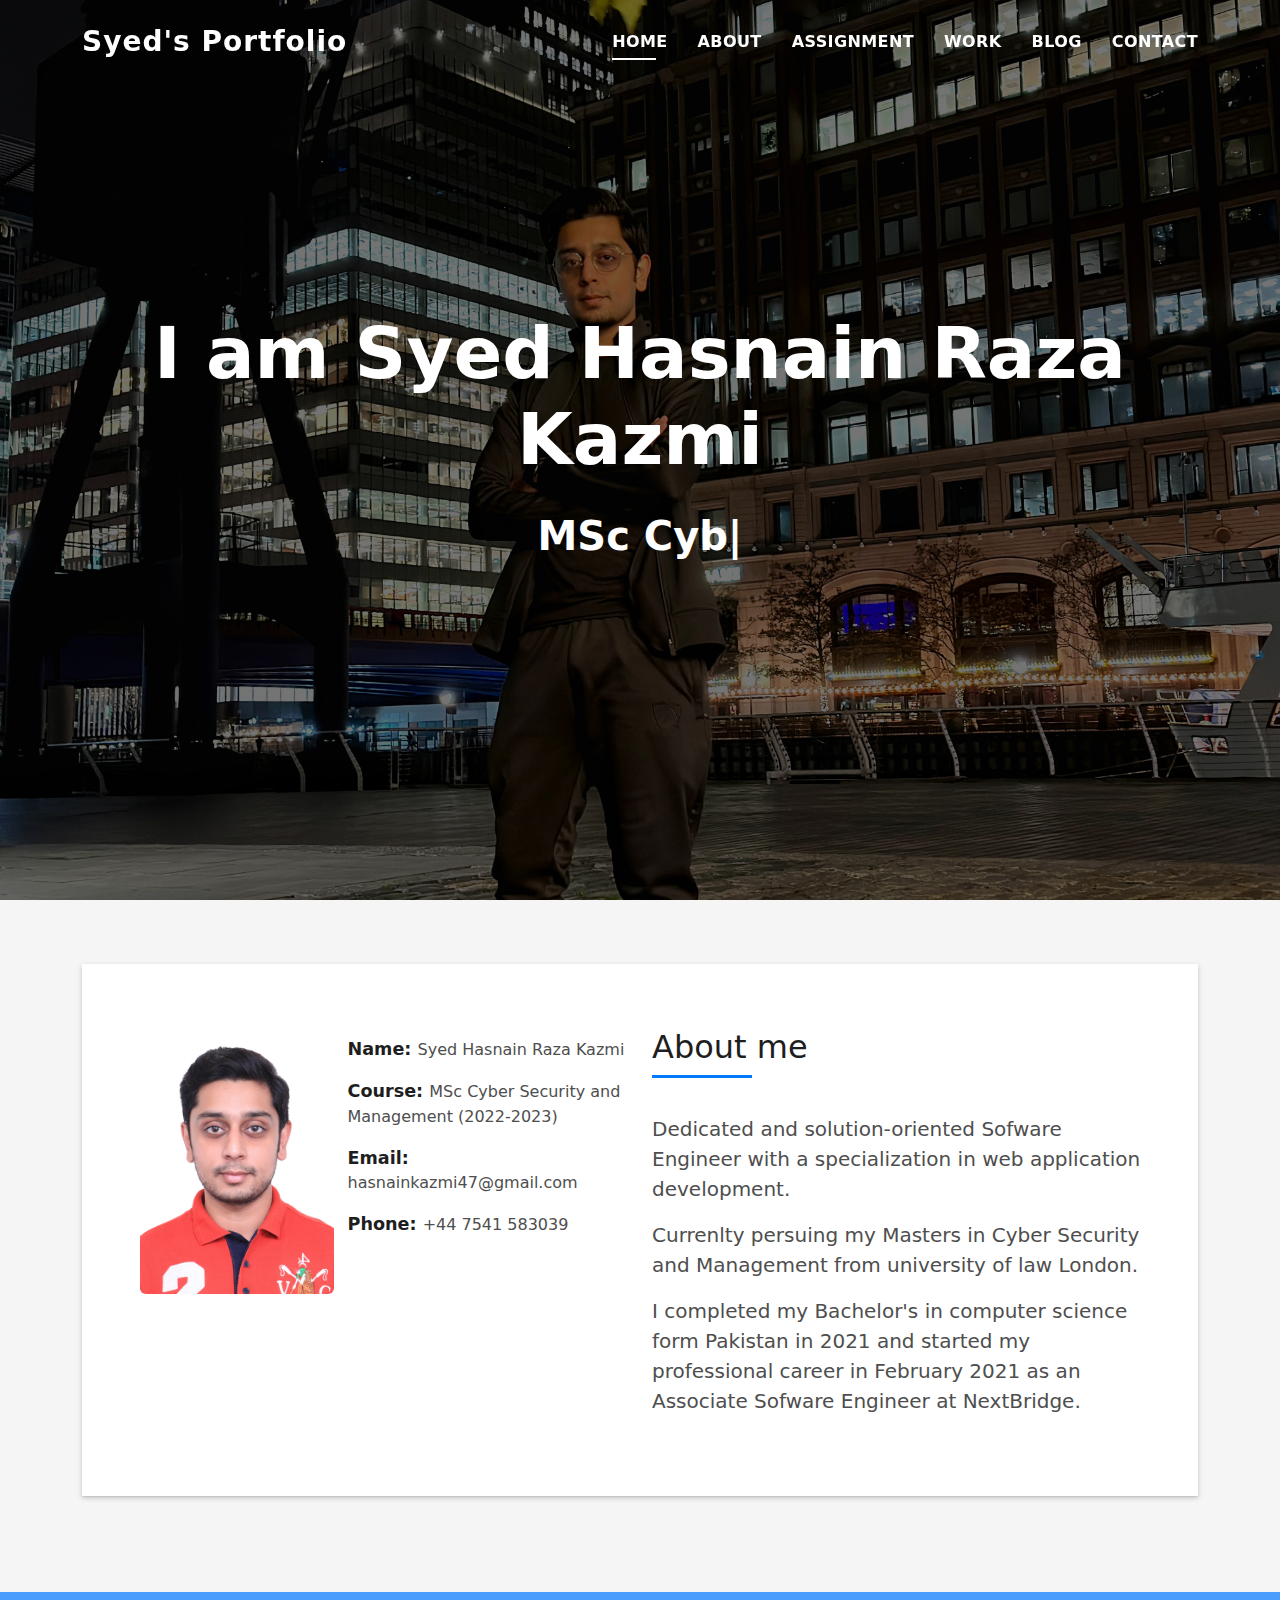
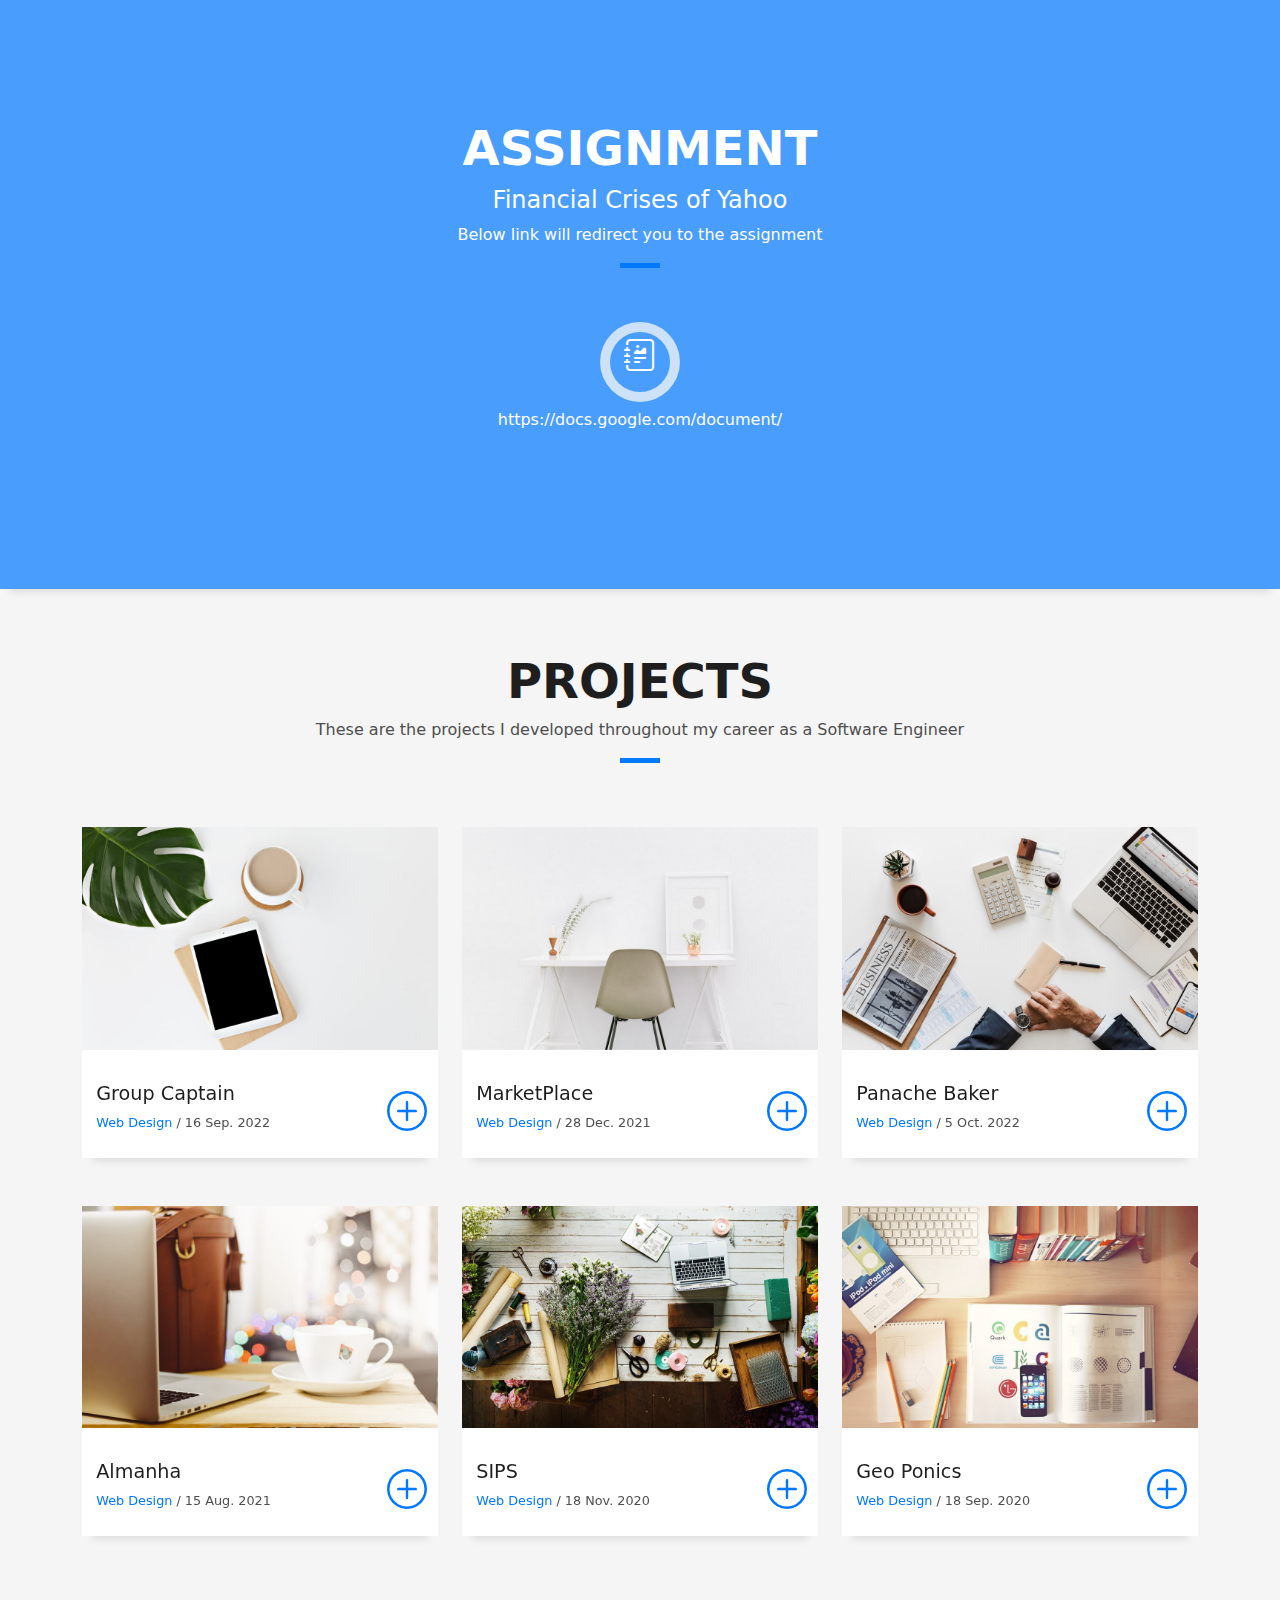
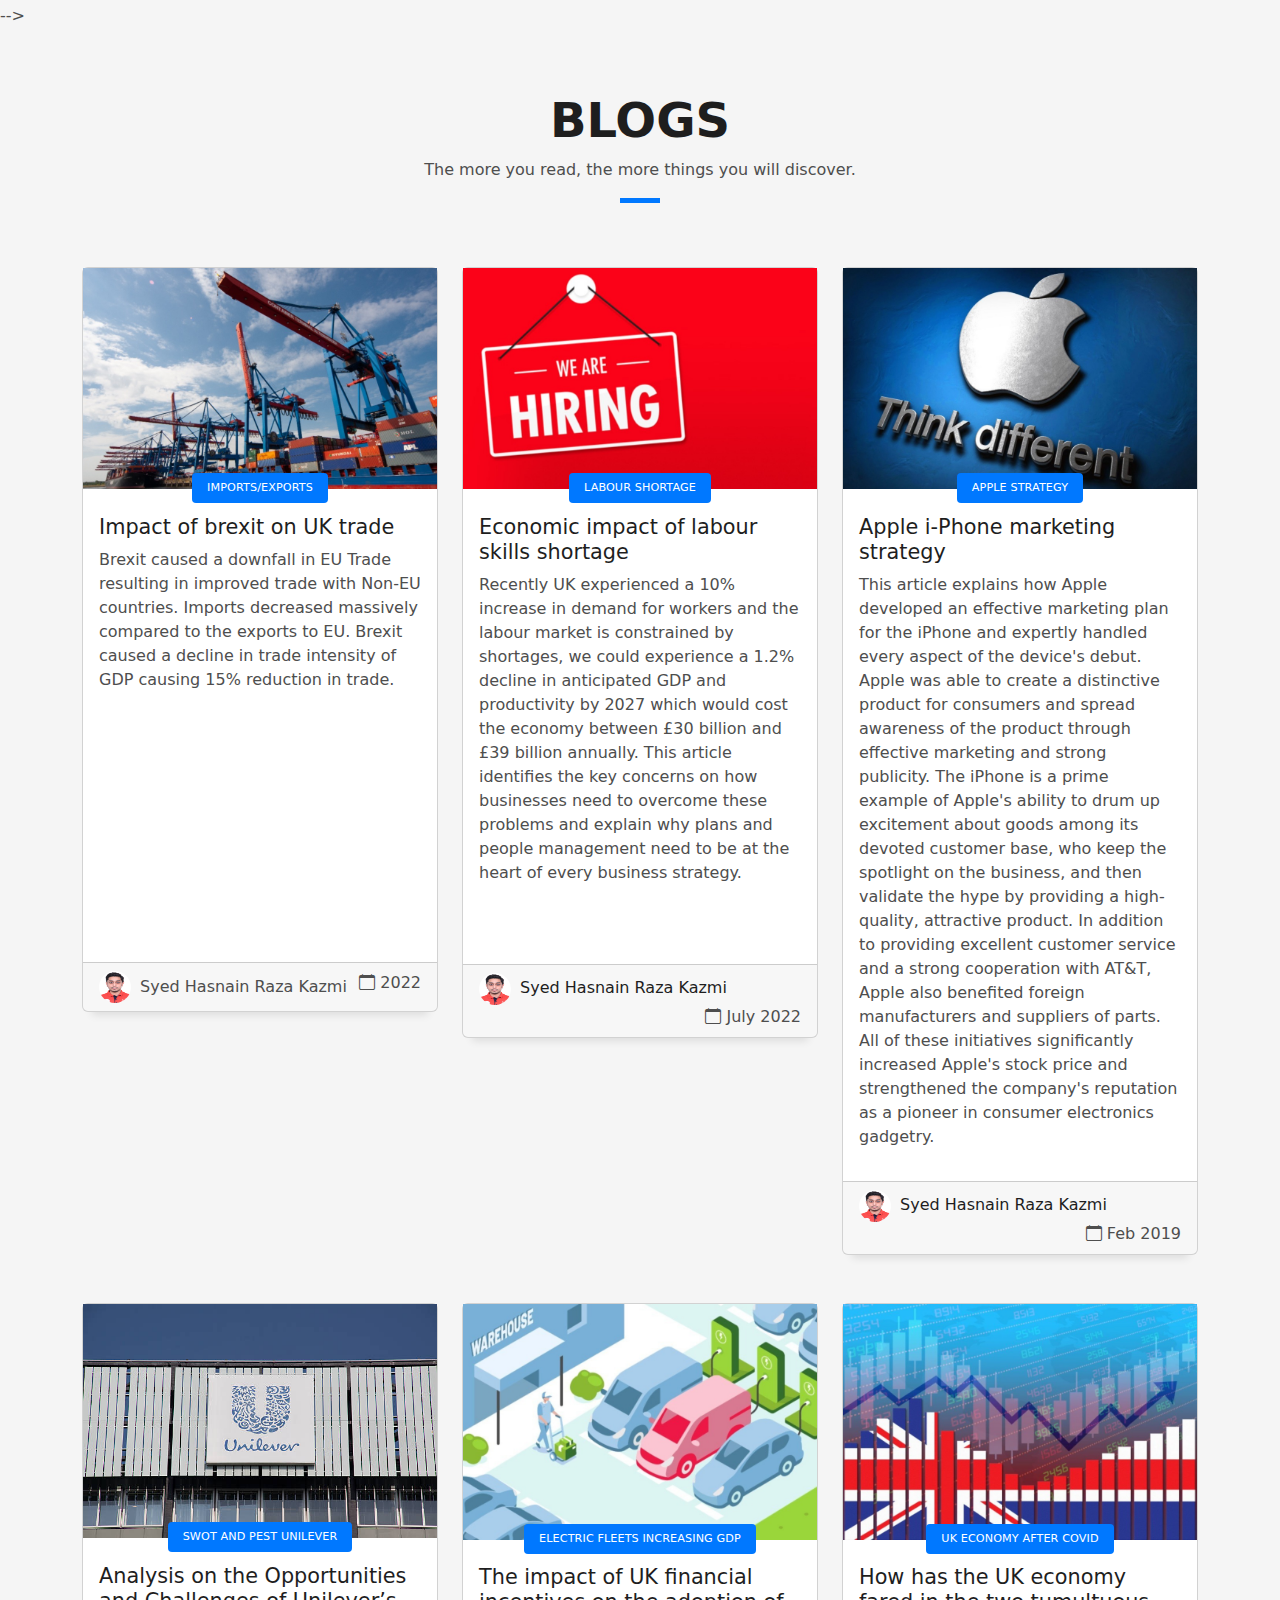
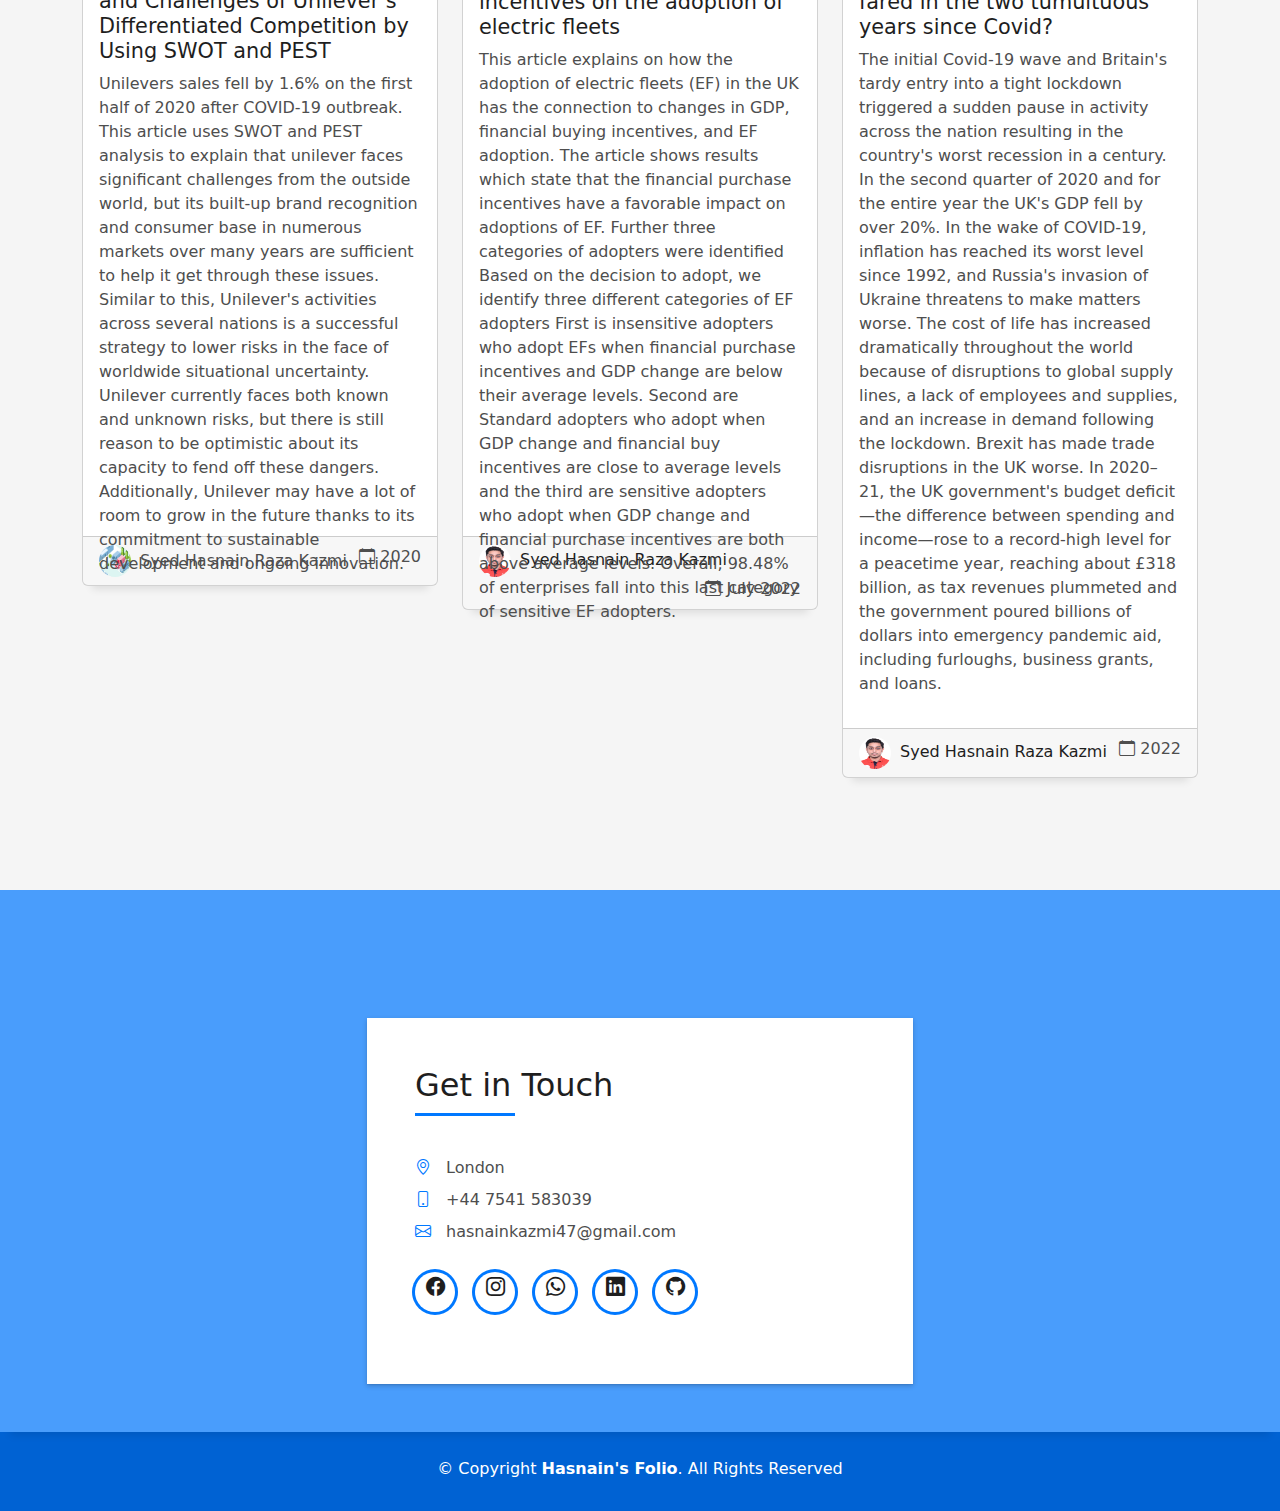
<file: index.html>
<!DOCTYPE html>
<html lang="en">
  <head>
    <meta charset="utf-8" />
    <meta content="width=device-width, initial-scale=1.0" name="viewport" />

    <title>Portfolio</title>
    <meta content="" name="description" />
    <meta content="" name="keywords" />

    <!-- Favicons -->
    <link href="assets/img/favicon.png" rel="icon" />
    <link href="assets/img/apple-touch-icon.png" rel="apple-touch-icon" />

    <!-- Vendor CSS Files -->
    <link
      href="assets/vendor/bootstrap/css/bootstrap.min.css"
      rel="stylesheet"
    />
    <link
      href="assets/vendor/bootstrap-icons/bootstrap-icons.css"
      rel="stylesheet"
    />
    <link
      href="assets/vendor/glightbox/css/glightbox.min.css"
      rel="stylesheet"
    />
    <link href="assets/vendor/swiper/swiper-bundle.min.css" rel="stylesheet" />

    <!-- Template Main CSS File -->
    <link href="assets/css/style.css" rel="stylesheet" />

    <!-- =======================================================
  * Template Name: SyedFolio - v4.9.1
  * Template URL: https://bootstrapmade.com/SyedFolio-bootstrap-portfolio-html-template/
  * Author: BootstrapMade.com
  * License: https://bootstrapmade.com/license/
  ======================================================== -->
  </head>

  <body>
    <!-- ======= Header ======= -->
    <header id="header" class="fixed-top">
      <div class="container d-flex align-items-center justify-content-between">
        <h1 class="logo"><a href="index.html">Syed's Portfolio</a></h1>
        <!-- Uncomment below if you prefer to use an image logo -->
        <!-- <a href="index.html" class="logo"><img src="assets/img/logo.png" alt="" class="img-fluid"></a>-->

        <nav id="navbar" class="navbar">
          <ul>
            <li><a class="nav-link scrollto active" href="#hero">Home</a></li>
            <li><a class="nav-link scrollto" href="#about">About</a></li>
            <li><a class="nav-link scrollto" href="#assignment">Assignment</a></li>
            <li><a class="nav-link scrollto" href="#work">Work</a></li>
            <li><a class="nav-link scrollto" href="#blog">Blog</a></li>
            <!-- <li class="dropdown">
              <a href="#"
                ><span>Drop Down</span> <i class="bi bi-chevron-down"></i
              ></a>
              <ul>
                <li><a href="#">Drop Down 1</a></li>
                <li class="dropdown">
                  <a href="#"
                    ><span>Deep Drop Down</span>
                    <i class="bi bi-chevron-right"></i
                  ></a>
                  <ul>
                    <li><a href="#">Deep Drop Down 1</a></li>
                    <li><a href="#">Deep Drop Down 2</a></li>
                    <li><a href="#">Deep Drop Down 3</a></li>
                    <li><a href="#">Deep Drop Down 4</a></li>
                    <li><a href="#">Deep Drop Down 5</a></li>
                  </ul>
                </li>
                <li><a href="#">Drop Down 2</a></li>
                <li><a href="#">Drop Down 3</a></li>
                <li><a href="#">Drop Down 4</a></li>
              </ul>
            </li> -->
            <li><a class="nav-link scrollto" href="#contact">Contact</a></li>
          </ul>
          <i class="bi bi-list mobile-nav-toggle"></i>
        </nav>
        <!-- .navbar -->
      </div>
    </header>
    <!-- End Header -->

    <!-- ======= Hero Section ======= -->
    <div
      id="hero"
      class="hero route bg-image"
      style="background-image: url(assets/img/hero-bg-3.jpeg)"
    >
      <div class="overlay-itro"></div>
      <div class="hero-content display-table">
        <div class="table-cell">
          <div class="container">
            <!--<p class="display-6 color-d">Hello, world!</p>-->
            <h1 class="hero-title mb-4">I am Syed Hasnain Raza Kazmi</h1>
            <p class="hero-subtitle mb-4">
              <span
                class="typed"
                data-typed-items="MSc Cyber Security and Management"
              ></span>
            </p>
            <!-- <p class="pt-3"><a class="btn btn-primary btn js-scroll px-4" href="#about" role="button">Learn More</a></p> -->
          </div>
        </div>
      </div>
    </div>
    <!-- End Hero Section -->
    <main id="main">
      <!-- ======= About Section ======= -->
      <section id="about" class="about-mf sect-pt4 route">
        <div class="container">
          <div class="row">
            <div class="col-sm-12">
              <div class="box-shadow-full">
                <div class="row">
                  <div class="col-md-6 pt-2">
                    <div class="row">
                      <div class="col-sm-6 col-md-5">
                        <div class="about-img">
                          <img
                            src="assets/img/Hasnain.jpg"
                            class="img-fluid rounded b-shadow-a"
                            alt=""
                          />
                        </div>
                      </div>
                      <div class="col-sm-6 col-md-7">
                        <div class="about-info">
                          <p>
                            <span class="title-s">Name: </span>
                            <span>Syed Hasnain Raza Kazmi</span>
                          </p>
                          <p>
                            <span class="title-s">Course: </span>
                            <span
                              >MSc Cyber Security and Management
                              (2022-2023)</span
                            >
                          </p>
                          <p>
                            <span class="title-s">Email: </span>
                            <span>hasnainkazmi47@gmail.com</span>
                          </p>
                          <p>
                            <span class="title-s">Phone: </span>
                            <span>+44 7541 583039</span>
                          </p>
                        </div>
                      </div>
                    </div>
                    <!-- <div class="skill-mf">
                      <p class="title-s">Skills</p>
                      <span>HTML/CSS</span> <span class="pull-right">85%</span>
                      <div class="progress">
                        <div
                          class="progress-bar"
                          role="progressbar"
                          style="width: 85%"
                          aria-valuenow="85"
                          aria-valuemin="0"
                          aria-valuemax="100"
                        ></div>
                      </div>
                      <span>MERN</span> <span class="pull-right">90%</span>
                      <div class="progress">
                        <div
                          class="progress-bar"
                          role="progressbar"
                          style="width: 90%"
                          aria-valuenow="90"
                          aria-valuemin="0"
                          aria-valuemax="100"
                        ></div>
                      </div>
                      <span>NestJS</span> <span class="pull-right">50%</span>
                      <div class="progress">
                        <div
                          class="progress-bar"
                          role="progressbar"
                          style="width: 50%"
                          aria-valuenow="50"
                          aria-valuemin="0"
                          aria-valuemax="100"
                        ></div>
                      </div>
                      <span>Docker</span>
                      <span class="pull-right">75%</span>
                      <div class="progress">
                        <div
                          class="progress-bar"
                          role="progressbar"
                          style="width: 75%"
                          aria-valuenow="75"
                          aria-valuemin="0"
                          aria-valuemax="100"
                        ></div>
                      </div>
                    </div> -->
                  </div>
                  <div class="col-md-6">
                    <div class="about-me pt-4 pt-md-0">
                      <div class="title-box-2">
                        <h5 class="title-left">About me</h5>
                      </div>
                      <p class="lead">
                        Dedicated and solution-oriented Sofware Engineer with a
                        specialization in web application development.
                      </p>
                      <p class="lead">
                        Currenlty persuing my Masters in Cyber Security and
                        Management from university of law London.
                      </p>
                      <p class="lead">
                        I completed my Bachelor's in computer science form
                        Pakistan in 2021 and started my professional career in
                        February 2021 as an Associate Sofware Engineer at
                        NextBridge.
                      </p>
                      <!-- <p class="lead">
                        Nulla porttitor accumsan tincidunt. Quisque velit nisi,
                        pretium ut lacinia in, elementum id enim. Nulla
                        porttitor accumsan tincidunt. Mauris blandit aliquet
                        elit, eget tincidunt nibh pulvinar a.
                      </p> -->
                    </div>
                  </div>
                </div>
              </div>
            </div>
          </div>
        </div>
      </section>
      <!-- End About Section -->

      <!-- ======= Services Section ======= -->
      <!-- <section id="services" class="services-mf pt-5 route">
        <div class="container">
          <div class="row">
            <div class="col-sm-12">
              <div class="title-box text-center">
                <h3 class="title-a">Services</h3>
                <p class="subtitle-a">
                  Lorem ipsum, dolor sit amet consectetur adipisicing elit.
                </p>
                <div class="line-mf"></div>
              </div>
            </div>
          </div>
          <div class="row">
            <div class="col-md-4">
              <div class="service-box">
                <div class="service-ico">
                  <span class="ico-circle"
                    ><i class="bi bi-briefcase"></i
                  ></span>
                </div>
                <div class="service-content">
                  <h2 class="s-title">Web Design</h2>
                  <p class="s-description text-center">
                    Lorem ipsum dolor sit amet consectetur adipisicing elit.
                    Magni adipisci eaque autem fugiat! Quia, provident vitae!
                    Magni tempora perferendis eum non provident.
                  </p>
                </div>
              </div>
            </div>
            <div class="col-md-4">
              <div class="service-box">
                <div class="service-ico">
                  <span class="ico-circle"
                    ><i class="bi bi-card-checklist"></i
                  ></span>
                </div>
                <div class="service-content">
                  <h2 class="s-title">Web Development</h2>
                  <p class="s-description text-center">
                    Lorem ipsum dolor sit amet consectetur adipisicing elit.
                    Magni adipisci eaque autem fugiat! Quia, provident vitae!
                    Magni tempora perferendis eum non provident.
                  </p>
                </div>
              </div>
            </div>
            <div class="col-md-4">
              <div class="service-box">
                <div class="service-ico">
                  <span class="ico-circle"
                    ><i class="bi bi-bar-chart"></i
                  ></span>
                </div>
                <div class="service-content">
                  <h2 class="s-title">Photography</h2>
                  <p class="s-description text-center">
                    Lorem ipsum dolor sit amet consectetur adipisicing elit.
                    Magni adipisci eaque autem fugiat! Quia, provident vitae!
                    Magni tempora perferendis eum non provident.
                  </p>
                </div>
              </div>
            </div>
            <div class="col-md-4">
              <div class="service-box">
                <div class="service-ico">
                  <span class="ico-circle"
                    ><i class="bi bi-binoculars"></i
                  ></span>
                </div>
                <div class="service-content">
                  <h2 class="s-title">Responsive Design</h2>
                  <p class="s-description text-center">
                    Lorem ipsum dolor sit amet consectetur adipisicing elit.
                    Magni adipisci eaque autem fugiat! Quia, provident vitae!
                    Magni tempora perferendis eum non provident.
                  </p>
                </div>
              </div>
            </div>
            <div class="col-md-4">
              <div class="service-box">
                <div class="service-ico">
                  <span class="ico-circle"
                    ><i class="bi bi-brightness-high"></i
                  ></span>
                </div>
                <div class="service-content">
                  <h2 class="s-title">Graphic Design</h2>
                  <p class="s-description text-center">
                    Lorem ipsum dolor sit amet consectetur adipisicing elit.
                    Magni adipisci eaque autem fugiat! Quia, provident vitae!
                    Magni tempora perferendis eum non provident.
                  </p>
                </div>
              </div>
            </div>
            <div class="col-md-4">
              <div class="service-box">
                <div class="service-ico">
                  <span class="ico-circle"
                    ><i class="bi bi-calendar4-week"></i
                  ></span>
                </div>
                <div class="service-content">
                  <h2 class="s-title">Marketing Services</h2>
                  <p class="s-description text-center">
                    Lorem ipsum dolor sit amet consectetur adipisicing elit.
                    Magni adipisci eaque autem fugiat! Quia, provident vitae!
                    Magni tempora perferendis eum non provident.
                  </p>
                </div>
              </div>
            </div>
          </div>
        </div>
      </section> -->
      <!-- End Services Section -->

      <!-- ======= Counter Section ======= -->
      <section id="assignment" class="services-mf pt-5 route">
      <div
        class="section-counter paralax-mf bg-image"
        style="background-image: url(assets/img/counters-bg.jpg)"
      >
      <div class="overlay-mf"></div>
      <div class="container position-relative">
          <div class="row">
            <div class="col-sm-12">
              <div class="title-box text-center">
                <h3 class="title-a" style="color: white">Assignment</h3>
                <h4 class="title-b" style="color: white">Financial Crises of Yahoo</h4>
                <p class="subtitle-a"  style="color: white">
                  Below link will redirect you to the assignment
                </p>

                <div class="line-mf"></div>
              </div>
            </div>
          </div>
          <div class="row">
            <div class="col-sm-4 col-lg-4">
              <!-- <div class="counter-box counter-box pt-4 pt-md-0">
                <div class="counter-ico">
                  <span class="ico-circle"><i class="bi bi-check"></i></span>
                </div>
                <div class="counter-num">
                  <p
                    data-purecounter-start="0"
                    data-purecounter-end="100"
                    data-purecounter-duration="1"
                    class="counter purecounter"
                  ></p>
                  <span class="counter-text">TASKS COMPLETED</span>
                </div>
              </div> -->
            </div>
            <div class="col-sm-4 col-lg-4">
              <div class="counter-box pt-4 pt-md-0">
                <div class="counter-ico">
                  <span class="ico-circle"
                    ><i class="bi bi-journal-richtext"></i
                  ></span>
                </div>
                <div class="counter-num">
                  <!-- <p
                    data-purecounter-start="0"
                    data-purecounter-end="2"
                    data-purecounter-duration="1"
                    class="counter purecounter"
                  ></p> -->
                  <span class="counter-text"><a style="color: white" href="https://docs.google.com/document/d/1fCAmgfDpkxvbMux6D5a6gCp4Cr4vmW4U/edit?usp=sharing&ouid=106766072365833793571&rtpof=true&sd=true">https://docs.google.com/document/</a></span>
                </div>
              </div>
            </div>
            <!-- <div class="col-sm-4 col-lg-4">
              <div class="counter-box pt-4 pt-md-0">
                <div class="counter-ico">
                  <span class="ico-circle"><i class="bi bi-people"></i></span>
                </div>
                <div class="counter-num">
                  <p
                    data-purecounter-start="0"
                    data-purecounter-end="3"
                    data-purecounter-duration="1"
                    class="counter purecounter"
                  >
                    %
                  </p>
                  <span class="counter-text">PROJECTS COMPLETED</span>
                </div>
              </div>
            </div> -->
            <!-- <div class="col-sm-3 col-lg-3">
              <div class="counter-box pt-4 pt-md-0">
                <div class="counter-ico">
                  <span class="ico-circle"><i class="bi bi-award"></i></span>
                </div>
                <div class="counter-num">
                  <p
                    data-purecounter-start="0"
                    data-purecounter-end="48"
                    data-purecounter-duration="1"
                    class="counter purecounter"
                  ></p>
                  <span class="counter-text">AWARD WON</span>
                </div>
              </div>
            </div> -->
          </div>
        </div>
      </div>
    </section>
      <!-- End Counter Section -->

      <!-- ======= Portfolio Section ======= -->
      <section id="work" class="portfolio-mf sect-pt4 route">
        <div class="container">
          <div class="row">
            <div class="col-sm-12">
              <div class="title-box text-center">
                <h3 class="title-a">Projects</h3>
                <p class="subtitle-a">
                  These are the projects I developed throughout my career as a Software Engineer
                </p>
                <div class="line-mf"></div>
              </div>
            </div>
          </div>
          <div class="row">
            <div class="col-md-4">
              <div class="work-box">
                <a
                  href="assets/img/work-1.jpg"
                  data-gallery="portfolioGallery"
                  class="portfolio-lightbox"
                >
                  <div class="work-img">
                    <img src="assets/img/work-1.jpg" alt="" class="img-fluid" />
                  </div>
                </a>
                <div class="work-content">
                  <div class="row">
                    <div class="col-sm-8">
                      <h2 class="w-title">Group Captain</h2>
                      <div class="w-more">
                        <span class="w-ctegory">Web Design</span> /
                        <span class="w-date">16 Sep. 2022</span>
                      </div>
                    </div>
                    <div class="col-sm-4">
                      <div class="w-like">
                        <a href="https://groupcaptain.com/">
                          <span class="bi bi-plus-circle"></span
                        ></a>
                      </div>
                    </div>
                  </div>
                </div>
              </div>
            </div>
            <div class="col-md-4">
              <div class="work-box">
                <a
                  href="assets/img/work-2.jpg"
                  data-gallery="portfolioGallery"
                  class="portfolio-lightbox"
                >
                  <div class="work-img">
                    <img src="assets/img/work-2.jpg" alt="" class="img-fluid" />
                  </div>
                </a>
                <div class="work-content">
                  <div class="row">
                    <div class="col-sm-8">
                      <h2 class="w-title">MarketPlace</h2>
                      <div class="w-more">
                        <span class="w-ctegory">Web Design</span> /
                        <span class="w-date">28 Dec. 2021</span>
                      </div>
                    </div>
                    <div class="col-sm-4">
                      <div class="w-like">
                        <a href="https://marketplaceapi.vteamslabs.com/">
                          <span class="bi bi-plus-circle"></span
                        ></a>
                      </div>
                    </div>
                  </div>
                </div>
              </div>
            </div>
            <div class="col-md-4">
              <div class="work-box">
                <a
                  href="assets/img/work-3.jpg"
                  data-gallery="portfolioGallery"
                  class="portfolio-lightbox"
                >
                  <div class="work-img">
                    <img src="assets/img/work-3.jpg" alt="" class="img-fluid" />
                  </div>
                </a>
                <div class="work-content">
                  <div class="row">
                    <div class="col-sm-8">
                      <h2 class="w-title">Panache Baker</h2>
                      <div class="w-more">
                        <span class="w-ctegory">Web Design</span> /
                        <span class="w-date">5 Oct. 2022</span>
                      </div>
                    </div>
                    <div class="col-sm-4">
                      <div class="w-like">
                        <a href="https://panachebaker.com/">
                          <span class="bi bi-plus-circle"></span
                        ></a>
                      </div>
                    </div>
                  </div>
                </div>
              </div>
            </div>
            <div class="col-md-4">
              <div class="work-box">
                <a
                  href="assets/img/work-4.jpg"
                  data-gallery="portfolioGallery"
                  class="portfolio-lightbox"
                >
                  <div class="work-img">
                    <img src="assets/img/work-4.jpg" alt="" class="img-fluid" />
                  </div>
                </a>
                <div class="work-content">
                  <div class="row">
                    <div class="col-sm-8">
                      <h2 class="w-title">Almanha</h2>
                      <div class="w-more">
                        <span class="w-ctegory">Web Design</span> /
                        <span class="w-date">15 Aug. 2021</span>
                      </div>
                    </div>
                    <div class="col-sm-4">
                      <div class="w-like">
                        <a href="https://almanhaperfumes.com/ ">
                          <span class="bi bi-plus-circle"></span
                        ></a>
                      </div>
                    </div>
                  </div>
                </div>
              </div>
            </div>
            <div class="col-md-4">
              <div class="work-box">
                <a
                  href="assets/img/work-5.jpg"
                  data-gallery="portfolioGallery"
                  class="portfolio-lightbox"
                >
                  <div class="work-img">
                    <img src="assets/img/work-5.jpg" alt="" class="img-fluid" />
                  </div>
                </a>
                <div class="work-content">
                  <div class="row">
                    <div class="col-sm-8">
                      <h2 class="w-title">SIPS</h2>
                      <div class="w-more">
                        <span class="w-ctegory">Web Design</span> /
                        <span class="w-date">18 Nov. 2020</span>
                      </div>
                    </div>
                    <div class="col-sm-4">
                      <div class="w-like">
                        <a href="https://sips.com.pk/">
                          <span class="bi bi-plus-circle"></span
                        ></a>
                      </div>
                    </div>
                  </div>
                </div>
              </div>
            </div>
            <div class="col-md-4">
              <div class="work-box">
                <a
                  href="assets/img/work-6.jpg"
                  data-gallery="portfolioGallery"
                  class="portfolio-lightbox"
                >
                  <div class="work-img">
                    <img src="assets/img/work-6.jpg" alt="" class="img-fluid" />
                  </div>
                </a>
                <div class="work-content">
                  <div class="row">
                    <div class="col-sm-8">
                      <h2 class="w-title">Geo Ponics</h2>
                      <div class="w-more">
                        <span class="w-ctegory">Web Design</span> /
                        <span class="w-date">18 Sep. 2020</span>
                      </div>
                    </div>
                    <div class="col-sm-4">
                      <div class="w-like">
                        <a href="https://www.geoponicsinc.com/">
                          <span class="bi bi-plus-circle"></span
                        ></a>
                      </div>
                    </div>
                  </div>
                </div>
              </div>
            </div>
          </div>
        </div>
      </section>
      <!-- End Portfolio Section -->

      <!-- ======= Testimonials Section ======= -->
      <!-- <div
        class="testimonials paralax-mf bg-image"
        style="background-image: url(assets/img/overlay-bg.jpg)"
      >
        <div class="overlay-mf"></div>
        <div class="container">
          <div class="row">
            <div class="col-md-12">
              <div
                class="testimonials-slider swiper"
                data-aos="fade-up"
                data-aos-delay="100"
              >
                <div class="swiper-wrapper">
                  <div class="swiper-slide">
                    <div class="testimonial-box">
                      <span class="mb-3">
                        <h1 style="color: white">Recommendations</h1></span
                      >
                      <div class="author-test">
                        <img
                          src="assets/img/comment-1.jfif"
                          alt=""
                          class="rounded-circle b-shadow-a"
                        />
                        <span class="author">Moin Adnan</span>
                        <span class="author"
                          >Project Manager at NextBridge
                        </span>
                      </div>
                      <div class="content-test">
                        <p class="description lead">
                          I am impressed with Syed Hasnain Kazmi’s ability to
                          resolve complex problems in minimum time. And, of
                          course, he is so humble and down to earth person, with
                          ability to handle hard situations. Syed Hasnain Kazmi
                          would be a true asset for any positions requiring MERN
                          and NestJS and comes with my heartfelt recommendation.
                        </p>
                      </div>
                    </div>
                  </div>
                  <!-- End testimonial item -->

                  <!-- <div class="swiper-slide">
                    <div class="testimonial-box">
                      <div class="author-test">
                        <img
                          src="assets/img/testimonial-4.jpg"
                          alt=""
                          class="rounded-circle b-shadow-a"
                        />
                        <span class="author">Marta Socrate</span>
                      </div>
                      <div class="content-test">
                        <p class="description lead">
                          Curabitur arcu erat, accumsan id imperdiet et,
                          porttitor at sem. Lorem ipsum dolor sit amet,
                          consectetur adipiscing elit.
                        </p>
                      </div>
                    </div>
                  </div> -->
                  <!-- End testimonial item -->
                </div>
                <div class="swiper-pagination"></div>
              </div>

              <!-- <div id="testimonial-mf" class="owl-carousel owl-theme">
          
        </div> -->
            </div>
          </div>
        </div>
      </div> -->
      <!-- End Testimonials Section -->

      <!-- ======= Blog Section ======= -->
      <section id="blog" class="blog-mf sect-pt4 route">
        <div class="container">
          <div class="row">
            <div class="col-sm-12">
              <div class="title-box text-center">
                <h3 class="title-a">Blogs</h3>
                <p class="subtitle-a">
                  The more you read, the more things you will discover.
                </p>
                <div class="line-mf"></div>
              </div>
            </div>
          </div>
          <div class="row" >
            <div class="col-md-4">
              <a
                href="https://obr.uk/box/the-latest-evidence-on-the-impact-of-brexit-on-uk-trade/"
              >
                <div class="card card-blog ">
                  <div class="card-img">
                    <img src="assets/img/1.jpg" alt="" class="img-fluid" />
                  </div>
                  <div class="card-body">
                    <div class="card-category-box">
                      <div class="card-category">
                        <h6 class="category">Imports/Exports</h6>
                      </div>
                    </div>
                    <h3 class="card-title">
                      <a
                        href="https://obr.uk/box/the-latest-evidence-on-the-impact-of-brexit-on-uk-trade/"
                        >Impact of brexit on UK trade</a
                      >
                    </h3>
                    <p class="card-description card-description-manual">
                      Brexit caused a downfall in EU Trade resulting in improved
                      trade with Non-EU countries. Imports decreased massively
                      compared to the exports to EU. Brexit caused a decline in
                      trade intensity of GDP causing 15% reduction in trade.
                    </p>
                  </div>
                  <div class="card-footer">
                    <div class="post-author">
                      <img
                        src="assets/img/Hasnain.jpg"
                        alt=""
                        class="avatar rounded-circle"
                      />
                      <span class="author">Syed Hasnain Raza Kazmi</span>
                    </div>
                    <div class="post-date">
                      <span class="bi bi-calendar"></span> 2022
                    </div>
                  </div>
                </div>
              </a>
            </div>
            <div class="col-md-4">
              <div class="card card-blog">
                <div class="card-img">
                  <a href="https://d2rqxpyrbcb756.cloudfront.net/3216/5813/3756/Overcoming_Shortages_How_to_create_a_sustainable_labour_market_July_2022.pdf"
                    ><img src="assets/img/2.jpg" alt="" class="img-fluid"
                  /></a>
                </div>
                <div class="card-body">
                  <div class="card-category-box">
                    <div class="card-category">
                      <h6 class="category">Labour Shortage</h6>
                    </div>
                  </div>
                  <h3 class="card-title">
                    <a href="https://d2rqxpyrbcb756.cloudfront.net/3216/5813/3756/Overcoming_Shortages_How_to_create_a_sustainable_labour_market_July_2022.pdf">Economic impact of labour skills shortage</a>
                  </h3>
                  <p class="card-description" style="height:359px;">
                    Recently UK experienced a 10% increase in demand for workers and the labour market is constrained by shortages,
                    we could experience a 1.2% decline in anticipated GDP and productivity by 2027 which would cost the economy between £30 billion and £39 billion annually.
                    This article identifies the key concerns on how businesses need to overcome these problems and explain why plans and people management need to be at the heart of every business strategy.
                  </p>
                </div>
                <div class="card-footer">
                  <div class="post-author">
                    <a href="#">
                      <img
                        src="assets/img/Hasnain.jpg"
                        alt=""
                        class="avatar rounded-circle"
                      />
                      <span class="author">Syed Hasnain Raza Kazmi</span>
                    </a>
                  </div>
                  <div class="post-date">
                    <span class="bi bi-calendar"></span> July 2022
                  </div>
                </div>
              </div>
            </div>
            <div class="col-md-4">
              <div class="card card-blog">
                <div class="card-img">
                  <a href="https://ijrar.org/papers/IJRAR1904005.pdf"
                    ><img src="assets/img/3.jpg" alt="" class="img-fluid"
                  /></a>
                </div>
                <div class="card-body">
                  <div class="card-category-box">
                    <div class="card-category">
                      <h6 class="category">Apple strategy</h6>
                    </div>
                  </div>
                  <h3 class="card-title">
                    <a href="https://ijrar.org/papers/IJRAR1904005.pdf">Apple i-Phone marketing strategy</a>
                  </h3>
                  <p class="card-description">
                    This article explains how Apple developed an effective marketing plan for the iPhone and expertly handled every aspect of the device's debut.
                    Apple was able to create a distinctive product for consumers and spread awareness of the product through effective marketing and strong publicity. The iPhone is a prime example of
                    Apple's ability to drum up excitement about goods among its devoted customer base, who keep the spotlight on the business, and then validate the hype by providing a high-quality, attractive product. In addition to providing excellent customer
                    service and a strong cooperation with AT&T, Apple also benefited foreign manufacturers and suppliers of parts. All of these initiatives significantly
                    increased Apple's stock price and strengthened the company's reputation as a pioneer in consumer electronics gadgetry.
                  
                  </p>
                </div>
                <div class="card-footer">
                  <div class="post-author">
                    <a href="#">
                      <img
                        src="assets/img/Hasnain.jpg"
                        alt=""
                        class="avatar rounded-circle"
                      />
                      <span class="author">Syed Hasnain Raza Kazmi</span>
                    </a>
                  </div>
                  <div class="post-date">
                    <span class="bi bi-calendar"></span> Feb 2019
                  </div>
                </div>
              </div>
            </div>
          </div>
          <div class="row" >
            <div class="col-md-4">
              <a
                href="https://www.atlantis-press.com/proceedings/emle-20/125952947"
              >
                <div class="card card-blog ">
                  <div class="card-img">
                    <img src="assets/img/4.jpg" alt="" class="img-fluid" />
                  </div>
                  <div class="card-body">
                    <div class="card-category-box">
                      <div class="card-category">
                        <h6 class="category">SWOT and PEST Unilever</h6>
                      </div>
                    </div>
                    <h3 class="card-title">
                      <a
                        href="https://www.atlantis-press.com/proceedings/emle-20/125952947"
                        >Analysis on the Opportunities and Challenges of Unilever’s Differentiated Competition by Using SWOT and PEST</a
                      >
                    </h3>
                    <p class="card-description" style="height:432px">
                     Unilevers sales fell by 1.6% on the first half of 2020 after COVID-19 outbreak. This article uses SWOT and PEST analysis 
                     to explain that unilever faces significant challenges from the outside world, but its built-up brand recognition and consumer base in numerous markets over many years are sufficient to help it get through these issues.
                    Similar to this, Unilever's activities across several nations is a successful strategy to lower risks in the face of worldwide situational uncertainty.
                    Unilever currently faces both known and unknown risks, but there is still reason to be optimistic about its capacity to fend off these dangers. Additionally, Unilever may have a lot of room to grow in the future thanks to its commitment to sustainable development and ongoing innovation.
                    </p>
                  </div>
                  <div class="card-footer">
                    <div class="post-author">
                      <img
                        src="assets/img/5.jpg"
                        alt=""
                        class="avatar rounded-circle"
                      />
                      <span class="author">Syed Hasnain Raza Kazmi</span>
                    </div>
                    <div class="post-date">
                      <span class="bi bi-calendar"></span> 2020
                    </div>
                  </div>
                </div>
              </a>
            </div>
            <div class="col-md-4">
              <div class="card card-blog">
                <div class="card-img">
                  <a href="https://www.sciencedirect.com/science/article/pii/S0965856422000994"
                    ><img src="assets/img/5.jpg" alt="" class="img-fluid"
                  /></a>
                </div>
                <div class="card-body">
                  <div class="card-category-box">
                    <div class="card-category">
                      <h6 class="category">Electric Fleets increasing GDP</h6>
                    </div>
                  </div>
                  <h3 class="card-title">
                    <a href="https://www.sciencedirect.com/science/article/pii/S0965856422000994">The impact of UK financial incentives on the adoption of electric
                      fleets</a>
                  </h3>
                  <p class="card-description" style="height:456px;">
                   This article explains on how the adoption of electric fleets (EF) in the UK has the connection to changes in GDP,
                   financial buying incentives, and EF adoption. The article shows results which state that the financial purchase incentives
                   have a favorable impact on adoptions of EF. Further three categories of adopters were identified 
                   Based on the decision to adopt, we identify three different categories of EF adopters
                  First is insensitive adopters who adopt EFs when financial purchase incentives and GDP change are below their average levels.
                  Second are Standard adopters who adopt when GDP change and financial buy incentives are close to average levels and the third
                   are sensitive adopters who adopt when GDP change and financial purchase incentives are both above average levels.
                  Overall, 98.48% of enterprises fall into this last category of sensitive EF adopters.
                  </p>
                </div>
                <div class="card-footer">
                  <div class="post-author">
                    <a href="#">
                      <img
                        src="assets/img/Hasnain.jpg"
                        alt=""
                        class="avatar rounded-circle"
                      />
                      <span class="author">Syed Hasnain Raza Kazmi</span>
                    </a>
                  </div>
                  <div class="post-date">
                    <span class="bi bi-calendar"></span> July 2022
                  </div>
                </div>
              </div>
            </div>
            <div class="col-md-4">
              <div class="card card-blog">
                <div class="card-img">
                  <a href="https://www.theguardian.com/business/2022/mar/23/how-has-the-uk-economy-fared-in-the-two-tumultuous-years-since-covid"
                    ><img src="assets/img/6.jpg" alt="" class="img-fluid"
                  /></a>
                </div>
                <div class="card-body">
                  <div class="card-category-box">
                    <div class="card-category">
                      <h6 class="category">UK Economy after COVID</h6>
                    </div>
                  </div>
                  <h3 class="card-title">
                    <a href="https://www.theguardian.com/business/2022/mar/23/how-has-the-uk-economy-fared-in-the-two-tumultuous-years-since-covid">How has the UK economy fared in the two tumultuous years since Covid?</a>
                  </h3>
                  <p class="card-description">
                    The initial Covid-19 wave and Britain's tardy entry into a tight lockdown triggered a sudden pause in activity across the nation resulting in the country's worst recession in a century. In the second quarter of 2020 and for the entire year the UK's GDP fell by over 20%. In the wake of COVID-19, inflation has reached its worst level since 1992, and Russia's invasion of Ukraine threatens to make matters worse. The cost of life has increased dramatically throughout the world because of disruptions to global supply lines, a lack of employees and supplies, and an increase in demand following the lockdown. Brexit has made trade disruptions in the UK worse. In 2020–21, 
                    the UK government's budget deficit—the difference between spending and income—rose to a record-high level for a peacetime year, reaching about £318 billion,
                     as tax revenues plummeted and the government poured billions of dollars into emergency pandemic aid, including furloughs, business grants, and loans.
                  </p>
                </div>
                <div class="card-footer">
                  <div class="post-author">
                    <a href="#">
                      <img
                        src="assets/img/Hasnain.jpg"
                        alt=""
                        class="avatar rounded-circle"
                      />
                      <span class="author">Syed Hasnain Raza Kazmi</span>
                    </a>
                  </div>
                  <div class="post-date">
                    <span class="bi bi-calendar"></span> 2022
                  </div>
                </div>
              </div>
            </div>
          </div>
        </div>
      </section>
      <!-- End Blog Section -->

      <!-- ======= Contact Section ======= -->
      <section
        id="contact"
        class="paralax-mf footer-paralax bg-image sect-mt4 route"
        style="background-image: url(assets/img/overlay-bg.jpg)"
      >
        <div class="overlay-mf"></div>
        <div class="container">
          <div class="row">
            <div class="col-sm-6" style="margin: auto">
              <div class="contact-mf">
                <div id="contact" class="box-shadow-full">
                  <div class="row">
                    <!-- <div class="col-md-6">
                      <div class="title-box-2">
                        <h5 class="title-left">Send Me A Message</h5>
                      </div>
                      <div>
                        <form
                          action="forms/contact.php"
                          method="post"
                          role="form"
                          class="php-email-form"
                        >
                          <div class="row">
                            <div class="col-md-12 mb-3">
                              <div class="form-group">
                                <input
                                  type="text"
                                  name="name"
                                  class="form-control"
                                  id="name"
                                  placeholder="Your Name"
                                  required
                                />
                              </div>
                            </div>
                            <div class="col-md-12 mb-3">
                              <div class="form-group">
                                <input
                                  type="email"
                                  class="form-control"
                                  name="email"
                                  id="email"
                                  placeholder="Your Email"
                                  required
                                />
                              </div>
                            </div>
                            <div class="col-md-12 mb-3">
                              <div class="form-group">
                                <input
                                  type="text"
                                  class="form-control"
                                  name="subject"
                                  id="subject"
                                  placeholder="Subject"
                                  required
                                />
                              </div>
                            </div>
                            <div class="col-md-12">
                              <div class="form-group">
                                <textarea
                                  class="form-control"
                                  name="message"
                                  rows="5"
                                  placeholder="Message"
                                  required
                                ></textarea>
                              </div>
                            </div>
                            <div class="col-md-12 text-center my-3">
                              <div class="loading">Loading</div>
                              <div class="error-message"></div>
                              <div class="sent-message">
                                Your message has been sent. Thank you!
                              </div>
                            </div>
                            <div class="col-md-12 text-center">
                              <button
                                type="submit"
                                class="button button-a button-big button-rouded"
                              >
                                Send Message
                              </button>
                            </div>
                          </div>
                        </form>
                      </div>
                    </div> -->
                    <div class="col-md-12">
                      <div class="title-box-2 pt-4 pt-md-0">
                        <h5 class="title-left">Get in Touch</h5>
                      </div>
                      <div class="more-info">
                        <p class="lead">
                          <!-- Lorem ipsum dolor sit amet consectetur adipisicing
                          elit. Facilis dolorum dolorem soluta quidem expedita
                          aperiam aliquid at. Totam magni ipsum suscipit amet?
                          Autem nemo esse laboriosam ratione nobis mollitia
                          inventore? -->
                        </p>
                        <ul class="list-ico">
                          <li><span class="bi bi-geo-alt"></span> London</li>
                          <li>
                            <span class="bi bi-phone"></span> +44 7541 583039
                          </li>
                          <li>
                            <span class="bi bi-envelope"></span>
                            hasnainkazmi47@gmail.com
                          </li>
                        </ul>
                      </div>
                      <div class="socials">
                        <ul>
                          <li>
                            <a
                              href="https://www.facebook.com/hasnain.kazmi.988/"
                              ><span class="ico-circle"
                                ><i class="bi bi-facebook"></i></span
                            ></a>
                          </li>
                          <li>
                            <a
                              href="https://www.instagram.com/hasnainkazmi175/?next=%2F"
                              ><span class="ico-circle"
                                ><i class="bi bi-instagram"></i></span
                            ></a>
                          </li>
                          <li>
                            <a href="https://wa.me/447541583039?text="
                              ><span class="ico-circle"
                                ><i class="bi bi-whatsapp"></i></span
                            ></a>
                          </li>
                          <li>
                            <a
                              href="https://www.linkedin.com/in/syed-hasnain-kazmi-22b4491b7/"
                              ><span class="ico-circle"
                                ><i class="bi bi-linkedin"></i></span
                            ></a>
                          </li>
                          <li>
                            <a href="https://github.com/hasnain-kazmi47"
                              ><span class="ico-circle"
                                ><i class="bi bi-github"></i></span
                            ></a>
                          </li>
                        </ul>
                      </div>
                    </div>
                  </div>
                </div>
              </div>
            </div>
          </div>
        </div>
      </section>
      <!-- End Contact Section -->
    </main>
    <!-- End #main -->

    <!-- ======= Footer ======= -->
    <footer>
      <div class="container">
        <div class="row">
          <div class="col-sm-12">
            <div class="copyright-box">
              <p class="copyright">
                &copy; Copyright <strong>Hasnain's Folio</strong>. All Rights
                Reserved
              </p>
            </div>
          </div>
        </div>
      </div>
    </footer>
    <!-- End  Footer -->

    <div id="preloader"></div>
    <a
      href="#"
      class="back-to-top d-flex align-items-center justify-content-center"
      ><i class="bi bi-arrow-up-short"></i
    ></a>

    <!-- Vendor JS Files -->
    <script src="assets/vendor/purecounter/purecounter_vanilla.js"></script>
    <script src="assets/vendor/bootstrap/js/bootstrap.bundle.min.js"></script>
    <script src="assets/vendor/glightbox/js/glightbox.min.js"></script>
    <script src="assets/vendor/swiper/swiper-bundle.min.js"></script>
    <script src="assets/vendor/typed.js/typed.min.js"></script>
    <script src="assets/vendor/php-email-form/validate.js"></script>

    <!-- Template Main JS File -->
    <script src="assets/js/main.js"></script>
  </body>
</html>
</file>
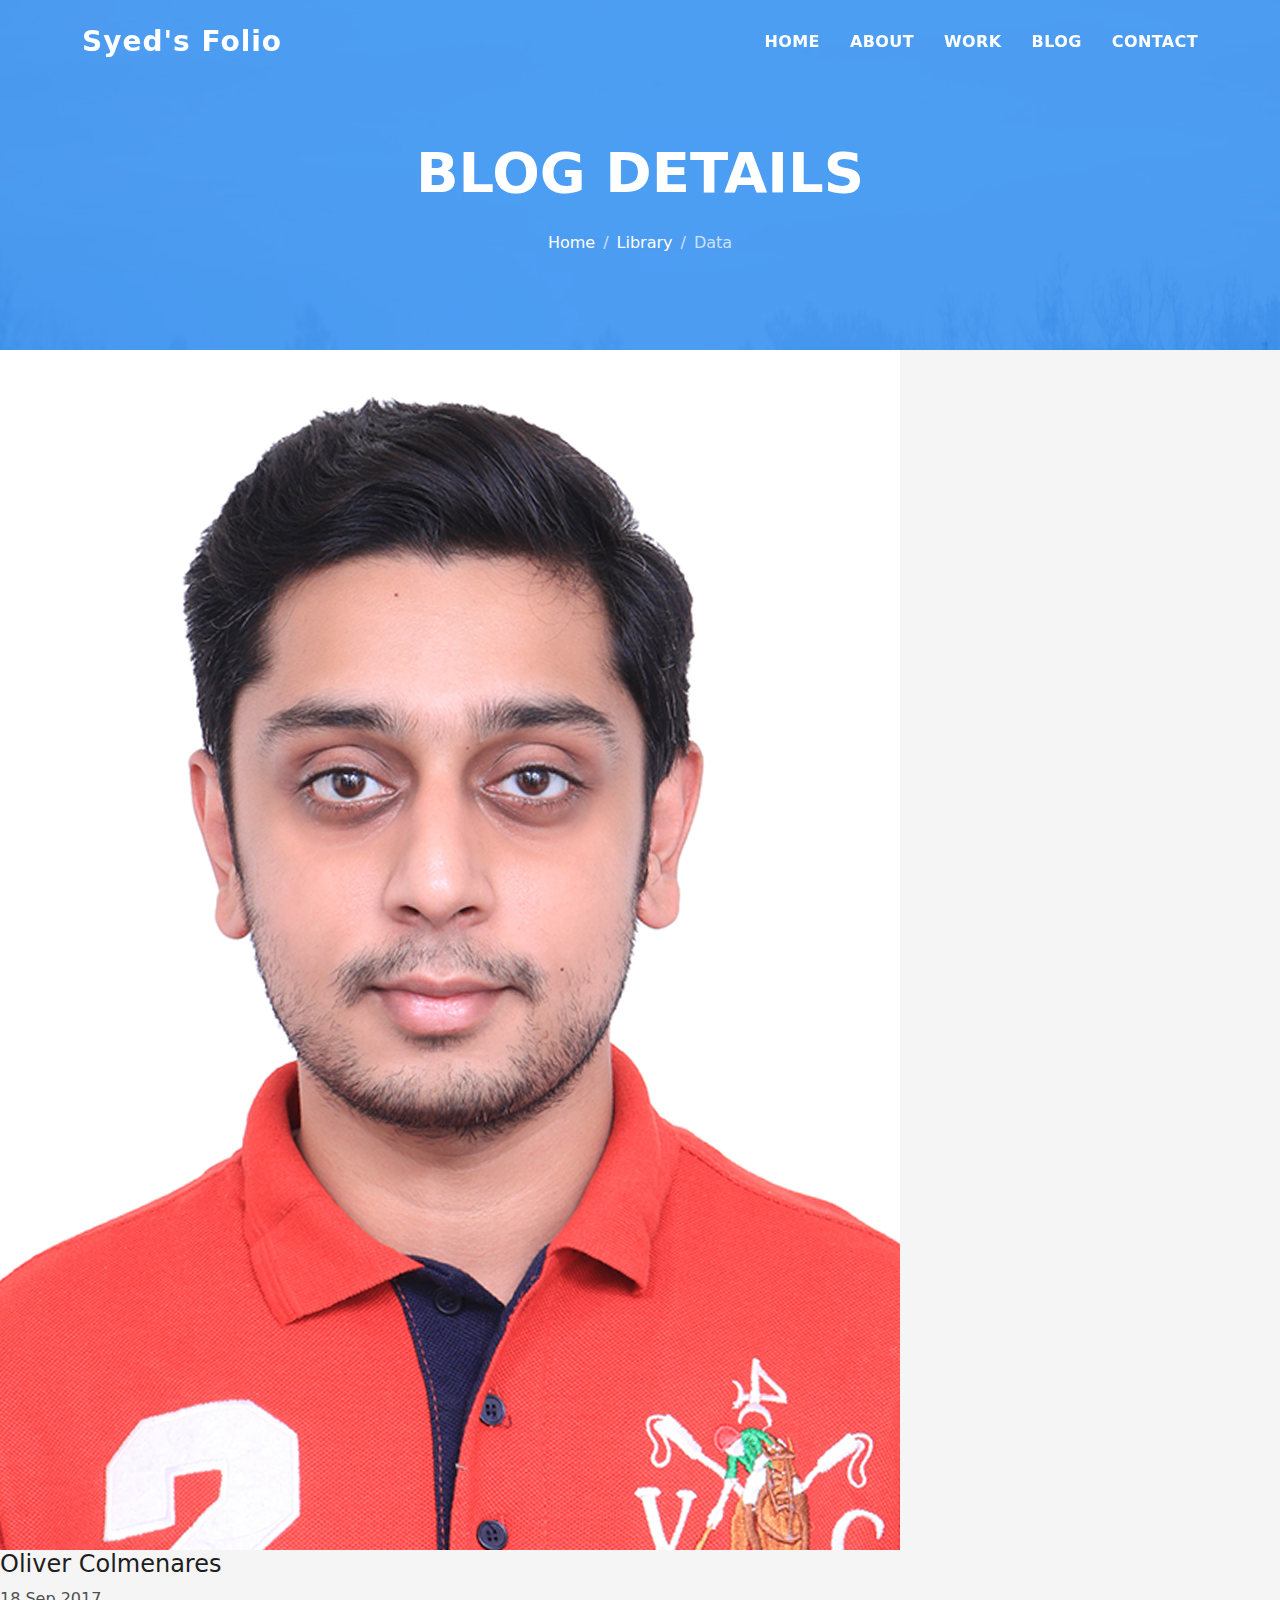
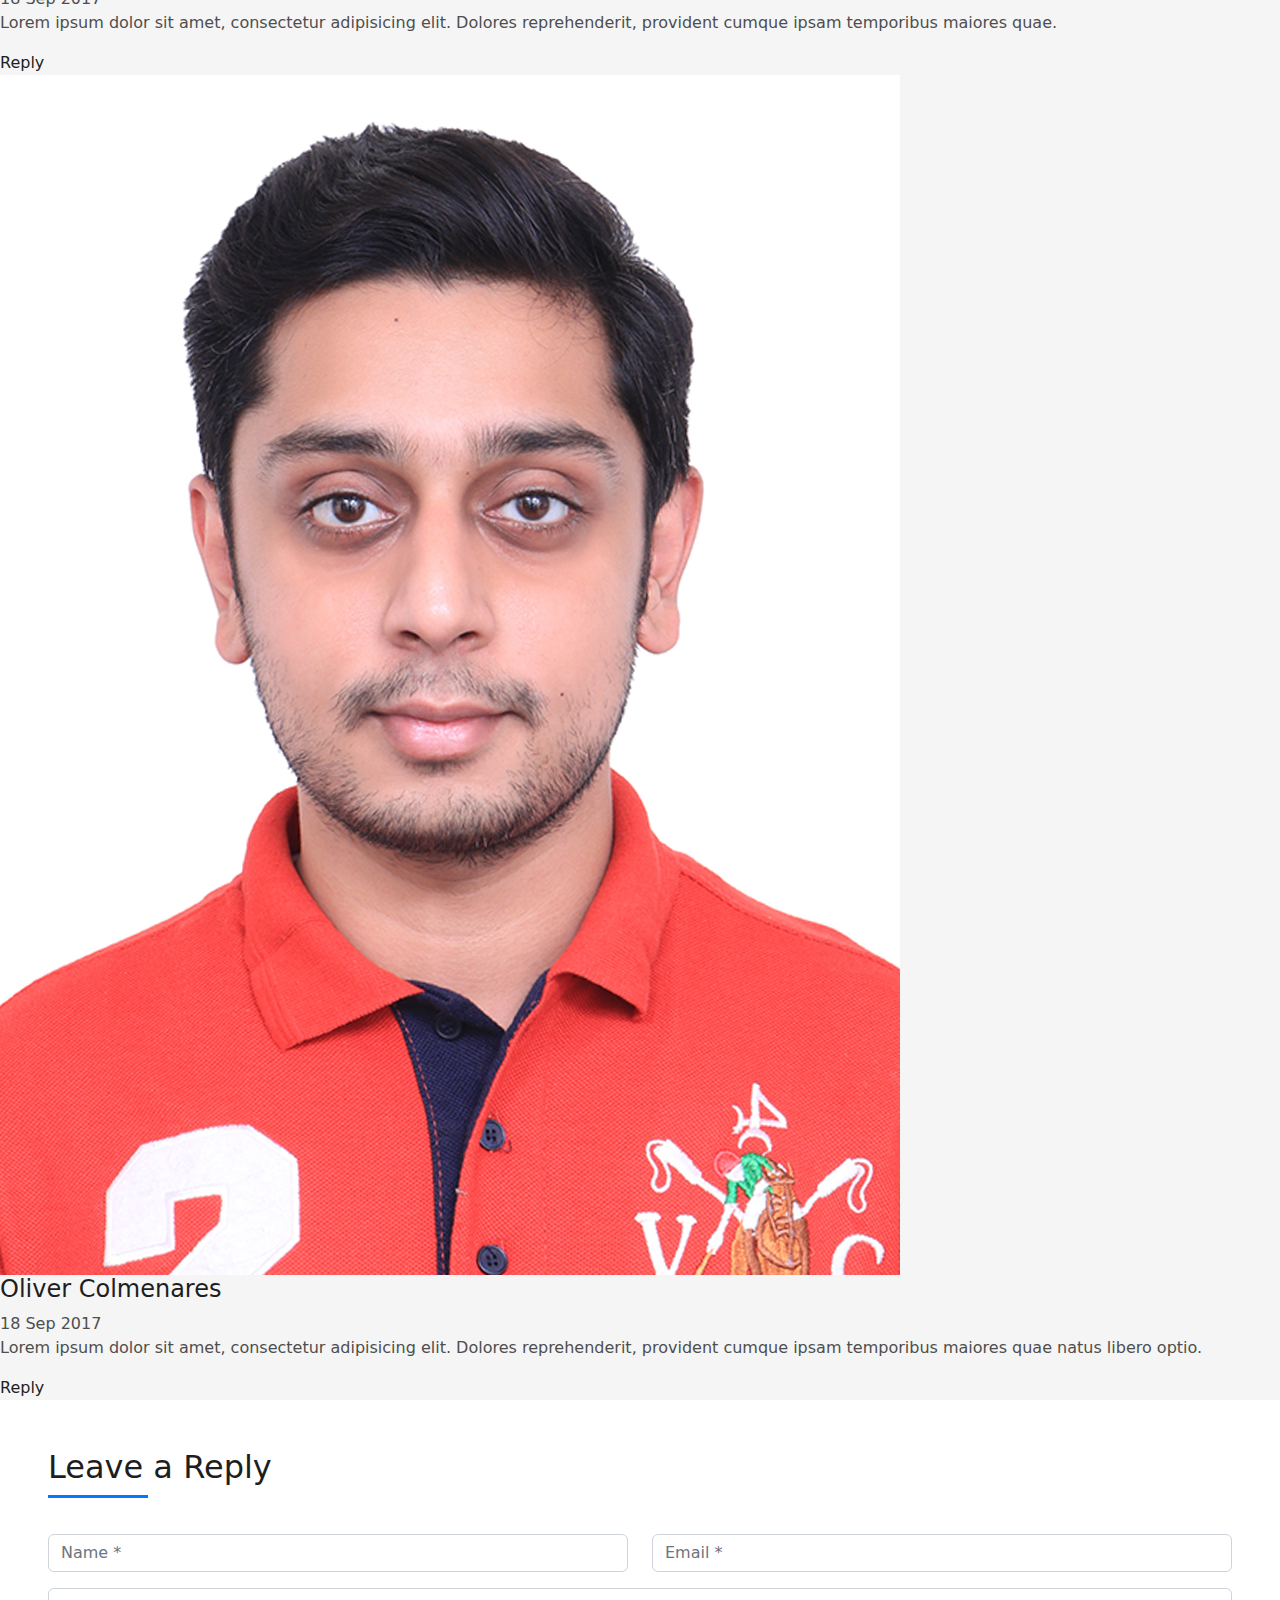
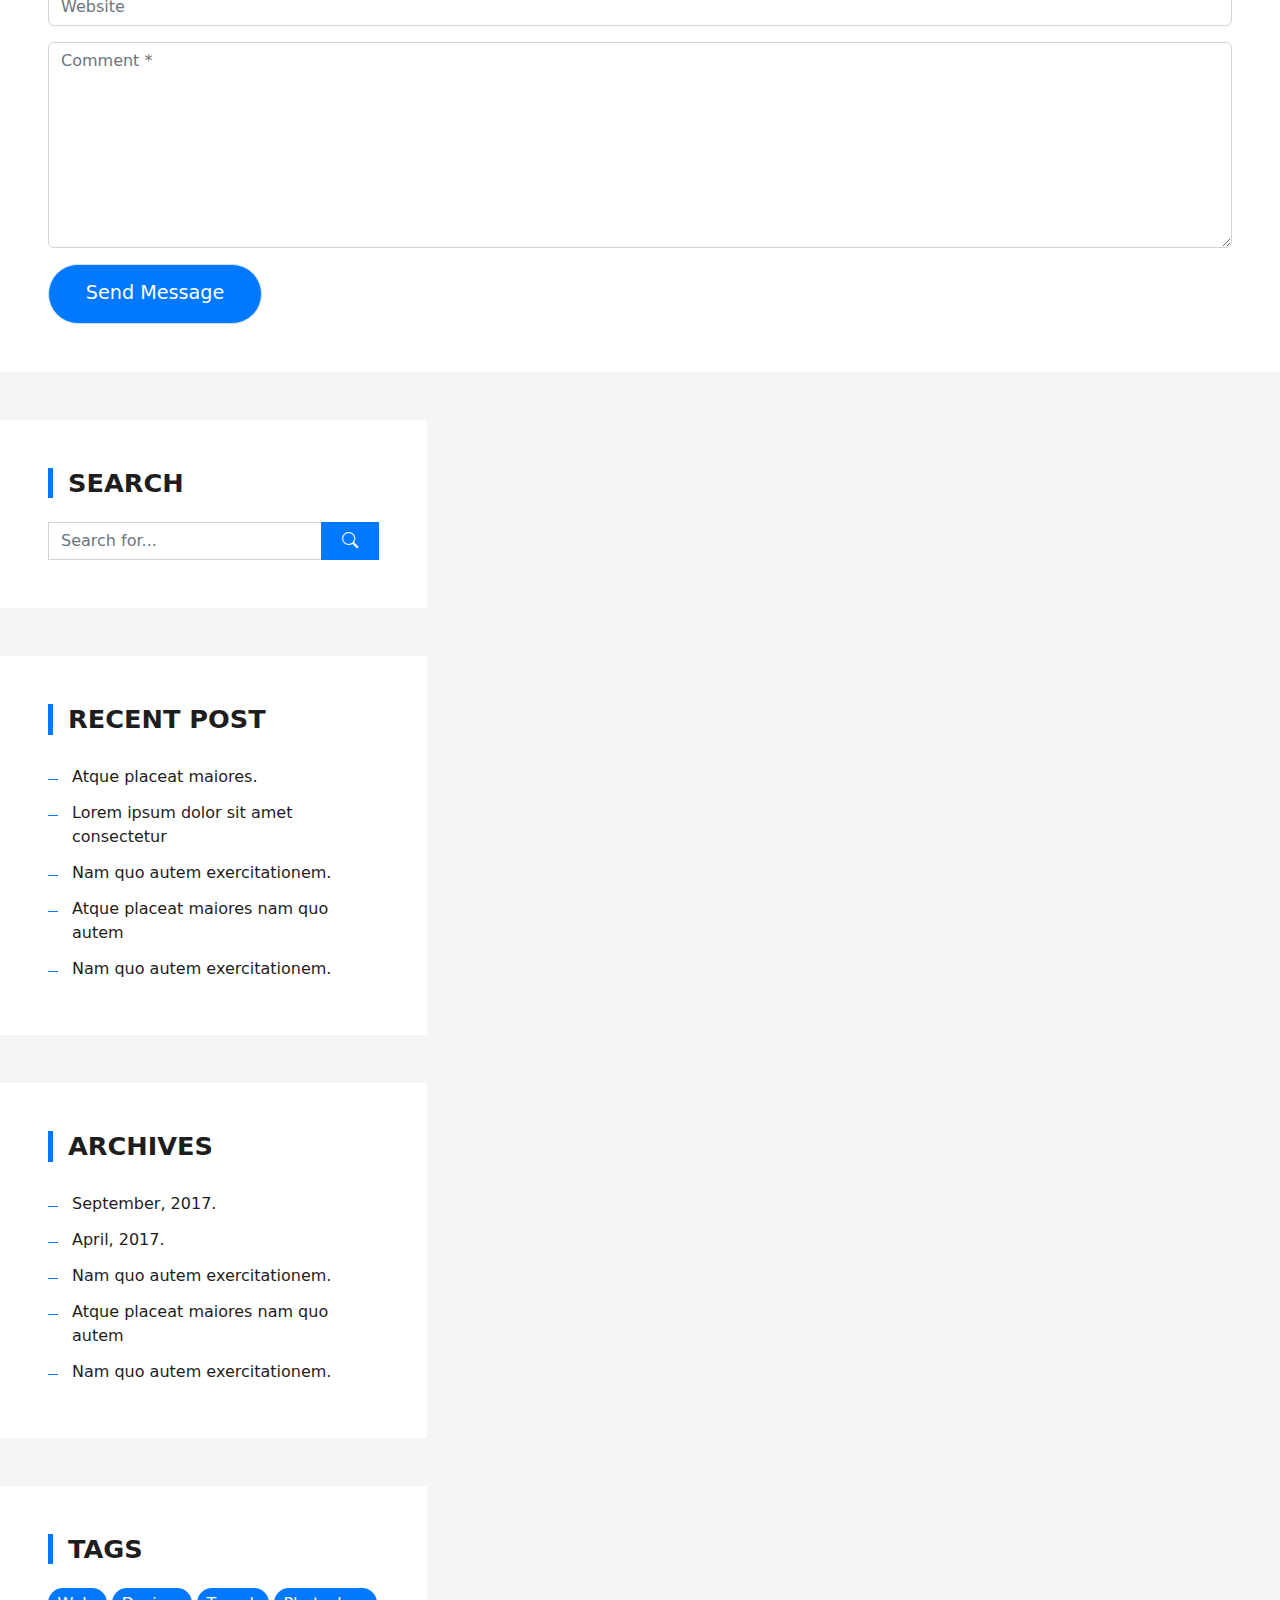
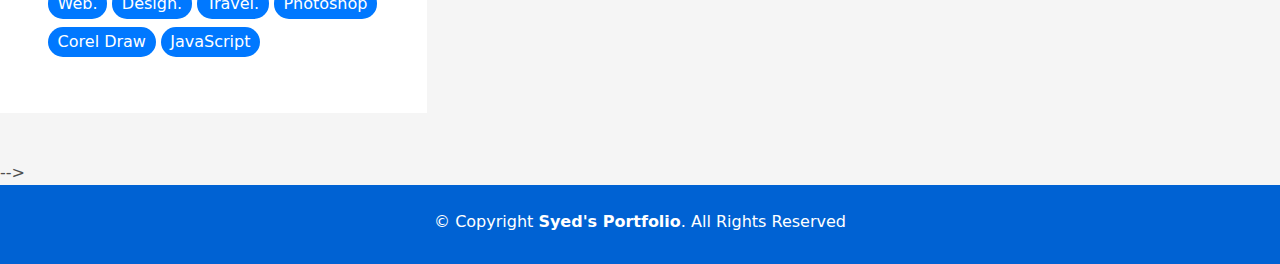
<file: blog-single.html>
<!DOCTYPE html>
<html lang="en">
  <head>
    <meta charset="utf-8" />
    <meta content="width=device-width, initial-scale=1.0" name="viewport" />

    <title>Blog</title>
    <meta content="" name="description" />
    <meta content="" name="keywords" />

    <!-- Favicons -->
    <link href="assets/img/favicon.png" rel="icon" />
    <link href="assets/img/apple-touch-icon.png" rel="apple-touch-icon" />

    <!-- Vendor CSS Files -->
    <link
      href="assets/vendor/bootstrap/css/bootstrap.min.css"
      rel="stylesheet"
    />
    <link
      href="assets/vendor/bootstrap-icons/bootstrap-icons.css"
      rel="stylesheet"
    />
    <link
      href="assets/vendor/glightbox/css/glightbox.min.css"
      rel="stylesheet"
    />
    <link href="assets/vendor/swiper/swiper-bundle.min.css" rel="stylesheet" />

    <!-- Template Main CSS File -->
    <link href="assets/css/style.css" rel="stylesheet" />

    <!-- =======================================================
  * Template Name: SyedFolio - v4.9.1
  * Template URL: https://bootstrapmade.com/SyedFolio-bootstrap-portfolio-html-template/
  * Author: BootstrapMade.com
  * License: https://bootstrapmade.com/license/
  ======================================================== -->
  </head>

  <body>
    <!-- ======= Header ======= -->
    <header id="header" class="fixed-top">
      <div class="container d-flex align-items-center justify-content-between">
        <h1 class="logo"><a href="index.html">Syed's Folio</a></h1>
        <!-- Uncomment below if you prefer to use an image logo -->
        <!-- <a href="index.html" class="logo"><img src="assets/img/logo.png" alt="" class="img-fluid"></a>-->

        <nav id="navbar" class="navbar">
          <ul>
            <li><a class="nav-link scrollto" href="#hero">Home</a></li>
            <li><a class="nav-link scrollto" href="#about">About</a></li>
            <!-- <li><a class="nav-link scrollto" href="#services">Services</a></li> -->
            <li><a class="nav-link scrollto" href="#work">Work</a></li>
            <li><a class="nav-link scrollto" href="#blog">Blog</a></li>
            <!-- <li class="dropdown">
              <a href="#"
                ><span>Drop Down</span> <i class="bi bi-chevron-down"></i
              ></a>
              <ul>
                <li><a href="#">Drop Down 1</a></li>
                <li class="dropdown">
                  <a href="#"
                    ><span>Deep Drop Down</span>
                    <i class="bi bi-chevron-right"></i
                  ></a>
                  <ul>
                    <li><a href="#">Deep Drop Down 1</a></li>
                    <li><a href="#">Deep Drop Down 2</a></li>
                    <li><a href="#">Deep Drop Down 3</a></li>
                    <li><a href="#">Deep Drop Down 4</a></li>
                    <li><a href="#">Deep Drop Down 5</a></li>
                  </ul>
                </li>
                <li><a href="#">Drop Down 2</a></li>
                <li><a href="#">Drop Down 3</a></li>
                <li><a href="#">Drop Down 4</a></li>
              </ul>
            </li> -->
            <li><a class="nav-link scrollto" href="#contact">Contact</a></li>
          </ul>
          <i class="bi bi-list mobile-nav-toggle"></i>
        </nav>
        <!-- .navbar -->
      </div>
    </header>
    <!-- End Header -->

    <div
      class="hero hero-single route bg-image"
      style="background-image: url(assets/img/overlay-bg.jpg)"
    >
      <div class="overlay-mf"></div>
      <div class="hero-content display-table">
        <div class="table-cell">
          <div class="container">
            <h2 class="hero-title mb-4">Blog Details</h2>
            <ol class="breadcrumb d-flex justify-content-center">
              <li class="breadcrumb-item">
                <a href="#">Home</a>
              </li>
              <li class="breadcrumb-item">
                <a href="#">Library</a>
              </li>
              <li class="breadcrumb-item active">Data</li>
            </ol>
          </div>
        </div>
      </div>
    </div>

    <main id="main">
      <!-- ======= Blog Single Section ======= -->
      <!-- <section class="blog-wrapper sect-pt4" id="blog">
        <div class="container">
          <div class="row">
            <div class="col-md-8">
              <div class="post-box">
                <div class="post-thumb">
                  <img src="assets/img/post-1.jpg" class="img-fluid" alt="" />
                </div>
                <div class="post-meta">
                  <h1 class="article-title">
                    Lorem ipsum dolor sit amet consec tetur adipisicing
                  </h1>
                  <ul>
                    <li>
                      <span class="bi bi-person"></span>
                      <a href="#">Jason London</a>
                    </li>
                    <li>
                      <span class="bi bi-tag"></span>
                      <a href="#">Web Design</a>
                    </li>
                    <li>
                      <span class="bi bi-chat-left-text"></span>
                      <a href="#">14</a>
                    </li>
                  </ul>
                </div>
                <div class="article-content">
                  <p>
                    Mauris blandit aliquet elit, eget tincidunt nibh pulvinar a.
                    Cras ultricies ligula sed magna dictum porta. Quisque velit
                    nisi, pretium ut lacinia in, elementum id enim. Praesent
                    sapien massa, convallis a pellentesque nec, egestas non
                    nisi. Vestibulum ante ipsum primis in faucibus orci luctus
                    et ultrices posuere cubilia Curae; Donec velit neque, auctor
                    sit amet aliquam vel, ullamcorper sit amet ligula. Nulla
                    quis lorem ut libero malesuada feugiat.
                  </p>
                  <p>
                    Nulla porttitor accumsan tincidunt. Cras ultricies ligula
                    sed magna dictum porta. Mauris blandit aliquet elit, eget
                    tincidunt nibh pulvinar a. Cras ultricies ligula sed magna
                    dictum porta. Lorem ipsum dolor sit amet, consectetur
                    adipiscing elit. Donec sollicitudin molestie malesuada.
                  </p>
                  <p>
                    Mauris blandit aliquet elit, eget tincidunt nibh pulvinar a.
                    Lorem ipsum dolor sit amet, consectetur adipiscing elit.
                    Praesent sapien massa, convallis a pellentesque nec, egestas
                    non nisi. Lorem ipsum dolor sit amet, consectetur adipiscing
                    elit. Curabitur arcu erat, accumsan id imperdiet et,
                    porttitor at sem. Donec rutrum congue leo eget malesuada.
                  </p>
                  <p>
                    Lorem ipsum dolor sit amet, consectetur adipiscing elit.
                    Nulla quis lorem ut libero malesuada feugiat. Curabitur arcu
                    erat, accumsan id imperdiet et, porttitor at sem. Vivamus
                    suscipit tortor eget felis porttitor volutpat. Vivamus
                    suscipit tortor eget felis porttitor volutpat. Quisque velit
                    nisi, pretium ut lacinia in, elementum id enim.
                  </p>
                  <blockquote class="blockquote">
                    <p class="mb-0">
                      Lorem ipsum dolor sit amet, consectetur adipiscing elit.
                      Integer posuere erat a ante.
                    </p>
                  </blockquote>
                  <p>
                    Nulla porttitor accumsan tincidunt. Cras ultricies ligula
                    sed magna dictum porta. Mauris blandit aliquet elit, eget
                    tincidunt nibh pulvinar a. Cras ultricies ligula sed magna
                    dictum porta. Lorem ipsum dolor sit amet, consectetur
                    adipiscing elit. Donec sollicitudin molestie malesuada.
                  </p>
                </div>
              </div>
              <div class="box-comments">
                <div class="title-box-2">
                  <h4 class="title-comments title-left">Comments (34)</h4>
                </div>
                <ul class="list-comments">
                  <li>
                    <div class="comment-avatar">
                      <img src="assets/img/testimonial-2.jpg" alt="" />
                    </div>
                    <div class="comment-details">
                      <h4 class="comment-author">Oliver Colmenares</h4>
                      <span>8 Sep 2022</span>
                      <p>
                        I am impressed with Syed Hasnain Kazmi’s ability to
                        resolve complex problems in minimum time. And, of
                        course, he is so humble and down to earth person, with
                        ability to handle hard situations. Syed Hasnain Kazmi
                        would be a true asset for any positions requiring MERN
                        and NestJS and comes with my heartfelt recommendation.
                      </p>
                      <a href="3">Reply</a>
                    </div>
                  </li>
                  <!-- <li>
                    <div class="comment-avatar">
                      <img src="assets/img/testimonial-4.jpg" alt="" />
                    </div>
                    <div class="comment-details">
                      <h4 class="comment-author">Carmen Vegas</h4>
                      <span>18 Sep 2017</span>
                      <p>
                        Lorem ipsum dolor sit amet, consectetur adipisicing
                        elit. Dolores reprehenderit, provident cumque ipsam
                        temporibus maiores quae natus libero optio, at qui
                        beatae ducimus placeat debitis voluptates amet corporis,
                        veritatis deserunt.
                      </p>
                      <a href="3">Reply</a>
                    </div>
                  </li> -->
                  <li class="comment-children">
                    <div class="comment-avatar">
                      <img src="assets/img/Hasnain.jpg" alt="" />
                    </div>
                    <div class="comment-details">
                      <h4 class="comment-author">Oliver Colmenares</h4>
                      <span>18 Sep 2017</span>
                      <p>
                        Lorem ipsum dolor sit amet, consectetur adipisicing
                        elit. Dolores reprehenderit, provident cumque ipsam
                        temporibus maiores quae.
                      </p>
                      <a href="3">Reply</a>
                    </div>
                  </li>
                  <li>
                    <div class="comment-avatar">
                      <img src="assets/img/Hasnain.jpg" alt="" />
                    </div>
                    <div class="comment-details">
                      <h4 class="comment-author">Oliver Colmenares</h4>
                      <span>18 Sep 2017</span>
                      <p>
                        Lorem ipsum dolor sit amet, consectetur adipisicing
                        elit. Dolores reprehenderit, provident cumque ipsam
                        temporibus maiores quae natus libero optio.
                      </p>
                      <a href="3">Reply</a>
                    </div>
                  </li>
                </ul>
              </div>
              <div class="form-comments">
                <div class="title-box-2">
                  <h3 class="title-left">Leave a Reply</h3>
                </div>
                <form class="form-mf">
                  <div class="row">
                    <div class="col-md-6 mb-3">
                      <div class="form-group">
                        <input
                          type="text"
                          class="form-control input-mf"
                          id="inputName"
                          placeholder="Name *"
                          required
                        />
                      </div>
                    </div>
                    <div class="col-md-6 mb-3">
                      <div class="form-group">
                        <input
                          type="email"
                          class="form-control input-mf"
                          id="inputEmail1"
                          placeholder="Email *"
                          required
                        />
                      </div>
                    </div>
                    <div class="col-md-12 mb-3">
                      <div class="form-group">
                        <input
                          type="url"
                          class="form-control input-mf"
                          id="inputUrl"
                          placeholder="Website"
                        />
                      </div>
                    </div>
                    <div class="col-md-12 mb-3">
                      <div class="form-group">
                        <textarea
                          id="textMessage"
                          class="form-control input-mf"
                          placeholder="Comment *"
                          name="message"
                          cols="45"
                          rows="8"
                          required
                        ></textarea>
                      </div>
                    </div>
                    <div class="col-md-12">
                      <button
                        type="submit"
                        class="button button-a button-big button-rouded"
                      >
                        Send Message
                      </button>
                    </div>
                  </div>
                </form>
              </div>
            </div>
            <div class="col-md-4">
              <div class="widget-sidebar sidebar-search">
                <h5 class="sidebar-title">Search</h5>
                <div class="sidebar-content">
                  <form>
                    <div class="input-group">
                      <input
                        type="text"
                        class="form-control"
                        placeholder="Search for..."
                        aria-label="Search for..."
                      />
                      <span class="input-group-btn">
                        <button
                          class="btn btn-secondary btn-search"
                          type="button"
                        >
                          <span class="bi bi-search"></span>
                        </button>
                      </span>
                    </div>
                  </form>
                </div>
              </div>
              <div class="widget-sidebar">
                <h5 class="sidebar-title">Recent Post</h5>
                <div class="sidebar-content">
                  <ul class="list-sidebar">
                    <li>
                      <a href="#">Atque placeat maiores.</a>
                    </li>
                    <li>
                      <a href="#">Lorem ipsum dolor sit amet consectetur</a>
                    </li>
                    <li>
                      <a href="#">Nam quo autem exercitationem.</a>
                    </li>
                    <li>
                      <a href="#">Atque placeat maiores nam quo autem</a>
                    </li>
                    <li>
                      <a href="#">Nam quo autem exercitationem.</a>
                    </li>
                  </ul>
                </div>
              </div>
              <div class="widget-sidebar">
                <h5 class="sidebar-title">Archives</h5>
                <div class="sidebar-content">
                  <ul class="list-sidebar">
                    <li>
                      <a href="#">September, 2017.</a>
                    </li>
                    <li>
                      <a href="#">April, 2017.</a>
                    </li>
                    <li>
                      <a href="#">Nam quo autem exercitationem.</a>
                    </li>
                    <li>
                      <a href="#">Atque placeat maiores nam quo autem</a>
                    </li>
                    <li>
                      <a href="#">Nam quo autem exercitationem.</a>
                    </li>
                  </ul>
                </div>
              </div>
              <div class="widget-sidebar widget-tags">
                <h5 class="sidebar-title">Tags</h5>
                <div class="sidebar-content">
                  <ul>
                    <li>
                      <a href="#">Web.</a>
                    </li>
                    <li>
                      <a href="#">Design.</a>
                    </li>
                    <li>
                      <a href="#">Travel.</a>
                    </li>
                    <li>
                      <a href="#">Photoshop</a>
                    </li>
                    <li>
                      <a href="#">Corel Draw</a>
                    </li>
                    <li>
                      <a href="#">JavaScript</a>
                    </li>
                  </ul>
                </div>
              </div>
            </div>
          </div>
        </div>
      </section> -->
      <!-- End Blog Single Section -->
    </main>
    <!-- End #main -->

    <!-- ======= Footer ======= -->
    <footer>
      <div class="container">
        <div class="row">
          <div class="col-sm-12">
            <div class="copyright-box">
              <p class="copyright">
                &copy; Copyright <strong>Syed's Portfolio</strong>. All Rights Reserved
            </div>
          </div>
        </div>
      </div>
    </footer>
    <!-- End  Footer -->
    
    <div id="preloader"></div>
    <a
      href="#"
      class="back-to-top d-flex align-items-center justify-content-center"
      ><i class="bi bi-arrow-up-short"></i
    ></a>

    <!-- Vendor JS Files -->
    <script src="assets/vendor/purecounter/purecounter_vanilla.js"></script>
    <script src="assets/vendor/bootstrap/js/bootstrap.bundle.min.js"></script>
    <script src="assets/vendor/glightbox/js/glightbox.min.js"></script>
    <script src="assets/vendor/swiper/swiper-bundle.min.js"></script>
    <script src="assets/vendor/typed.js/typed.min.js"></script>
    <script src="assets/vendor/php-email-form/validate.js"></script>

    <!-- Template Main JS File -->
    <script src="assets/js/main.js"></script>
  </body>
</html>
</file>
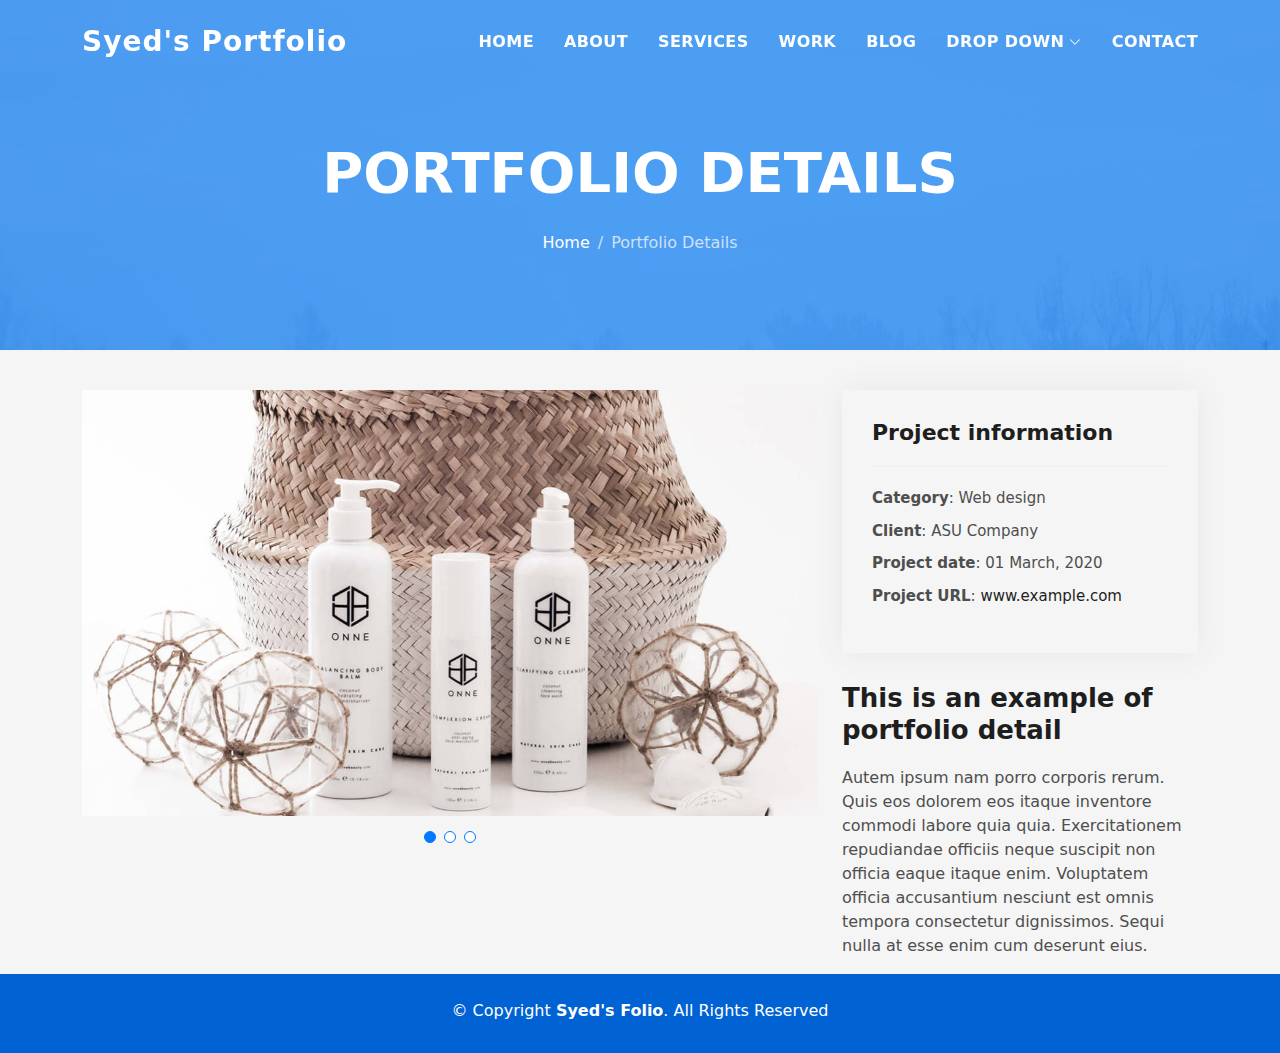
<file: portfolio-details.html>
<!DOCTYPE html>
<html lang="en">
  <head>
    <meta charset="utf-8" />
    <meta content="width=device-width, initial-scale=1.0" name="viewport" />

    <title>Portfolio Details</title>
    <meta content="" name="description" />
    <meta content="" name="keywords" />

    <!-- Favicons -->
    <link href="assets/img/favicon.png" rel="icon" />
    <link href="assets/img/apple-touch-icon.png" rel="apple-touch-icon" />

    <!-- Vendor CSS Files -->
    <link
      href="assets/vendor/bootstrap/css/bootstrap.min.css"
      rel="stylesheet"
    />
    <link
      href="assets/vendor/bootstrap-icons/bootstrap-icons.css"
      rel="stylesheet"
    />
    <link
      href="assets/vendor/glightbox/css/glightbox.min.css"
      rel="stylesheet"
    />
    <link href="assets/vendor/swiper/swiper-bundle.min.css" rel="stylesheet" />

    <!-- Template Main CSS File -->
    <link href="assets/css/style.css" rel="stylesheet" />

    <!-- =======================================================
  * Template Name: SyedFolio - v4.9.1
  * Template URL: https://bootstrapmade.com/SyedFolio-bootstrap-portfolio-html-template/
  * Author: BootstrapMade.com
  * License: https://bootstrapmade.com/license/
  ======================================================== -->
  </head>

  <body>
    <!-- ======= Header ======= -->
    <header id="header" class="fixed-top">
      <div class="container d-flex align-items-center justify-content-between">
        <h1 class="logo"><a href="index.html">Syed's Portfolio</a></h1>
        <!-- Uncomment below if you prefer to use an image logo -->
        <!-- <a href="index.html" class="logo"><img src="assets/img/logo.png" alt="" class="img-fluid"></a>-->

        <nav id="navbar" class="navbar">
          <ul>
            <li><a class="nav-link scrollto" href="#hero">Home</a></li>
            <li><a class="nav-link scrollto" href="#about">About</a></li>
            <li><a class="nav-link scrollto" href="#services">Services</a></li>
            <li><a class="nav-link scrollto" href="#work">Work</a></li>
            <li><a class="nav-link scrollto" href="#blog">Blog</a></li>
            <li class="dropdown">
              <a href="#"
                ><span>Drop Down</span> <i class="bi bi-chevron-down"></i
              ></a>
              <ul>
                <li><a href="#">Drop Down 1</a></li>
                <li class="dropdown">
                  <a href="#"
                    ><span>Deep Drop Down</span>
                    <i class="bi bi-chevron-right"></i
                  ></a>
                  <ul>
                    <li><a href="#">Deep Drop Down 1</a></li>
                    <li><a href="#">Deep Drop Down 2</a></li>
                    <li><a href="#">Deep Drop Down 3</a></li>
                    <li><a href="#">Deep Drop Down 4</a></li>
                    <li><a href="#">Deep Drop Down 5</a></li>
                  </ul>
                </li>
                <li><a href="#">Drop Down 2</a></li>
                <li><a href="#">Drop Down 3</a></li>
                <li><a href="#">Drop Down 4</a></li>
              </ul>
            </li>
            <li><a class="nav-link scrollto" href="#contact">Contact</a></li>
          </ul>
          <i class="bi bi-list mobile-nav-toggle"></i>
        </nav>
        <!-- .navbar -->
      </div>
    </header>
    <!-- End Header -->

    <div
      class="hero hero-single route bg-image"
      style="background-image: url(assets/img/overlay-bg.jpg)"
    >
      <div class="overlay-mf"></div>
      <div class="hero-content display-table">
        <div class="table-cell">
          <div class="container">
            <h2 class="hero-title mb-4">Portfolio Details</h2>
            <ol class="breadcrumb d-flex justify-content-center">
              <li class="breadcrumb-item">
                <a href="#">Home</a>
              </li>
              <li class="breadcrumb-item active">Portfolio Details</li>
            </ol>
          </div>
        </div>
      </div>
    </div>

    <main id="main">
      <!-- ======= Portfolio Details Section ======= -->
      <section id="portfolio-details" class="portfolio-details">
        <div class="container">
          <div class="row gy-4">
            <div class="col-lg-8">
              <div class="portfolio-details-slider swiper">
                <div class="swiper-wrapper align-items-center">
                  <div class="swiper-slide">
                    <img src="assets/img/portfolio-details-1.jpg" alt="" />
                  </div>

                  <div class="swiper-slide">
                    <img src="assets/img/portfolio-details-2.jpg" alt="" />
                  </div>

                  <div class="swiper-slide">
                    <img src="assets/img/portfolio-details-3.jpg" alt="" />
                  </div>
                </div>
                <div class="swiper-pagination"></div>
              </div>
            </div>

            <div class="col-lg-4">
              <div class="portfolio-info">
                <h3>Project information</h3>
                <ul>
                  <li><strong>Category</strong>: Web design</li>
                  <li><strong>Client</strong>: ASU Company</li>
                  <li><strong>Project date</strong>: 01 March, 2020</li>
                  <li>
                    <strong>Project URL</strong>:
                    <a href="#">www.example.com</a>
                  </li>
                </ul>
              </div>
              <div class="portfolio-description">
                <h2>This is an example of portfolio detail</h2>
                <p>
                  Autem ipsum nam porro corporis rerum. Quis eos dolorem eos
                  itaque inventore commodi labore quia quia. Exercitationem
                  repudiandae officiis neque suscipit non officia eaque itaque
                  enim. Voluptatem officia accusantium nesciunt est omnis
                  tempora consectetur dignissimos. Sequi nulla at esse enim cum
                  deserunt eius.
                </p>
              </div>
            </div>
          </div>
        </div>
      </section>
      <!-- End Portfolio Details Section -->
    </main>
    <!-- End #main -->

    <!-- ======= Footer ======= -->
    <footer>
      <div class="container">
        <div class="row">
          <div class="col-sm-12">
            <div class="copyright-box">
              <p class="copyright">
                &copy; Copyright <strong>Syed's Folio</strong>. All Rights
                Reserved
              </p>
            </div>
          </div>
        </div>
      </div>
    </footer>
    <!-- End  Footer -->

    <div id="preloader"></div>
    <a
      href="#"
      class="back-to-top d-flex align-items-center justify-content-center"
      ><i class="bi bi-arrow-up-short"></i
    ></a>

    <!-- Vendor JS Files -->
    <script src="assets/vendor/purecounter/purecounter_vanilla.js"></script>
    <script src="assets/vendor/bootstrap/js/bootstrap.bundle.min.js"></script>
    <script src="assets/vendor/glightbox/js/glightbox.min.js"></script>
    <script src="assets/vendor/swiper/swiper-bundle.min.js"></script>
    <script src="assets/vendor/typed.js/typed.min.js"></script>
    <script src="assets/vendor/php-email-form/validate.js"></script>

    <!-- Template Main JS File -->
    <script src="assets/js/main.js"></script>
  </body>
</html>
</file>
<file: assets/css/style.css>
/**
* Template Name: SyedFolio - v4.9.1
* Template URL: https://bootstrapmade.com/SyedFolio-bootstrap-portfolio-html-template/
* Author: BootstrapMade.com
* License: https://bootstrapmade.com/license/
*/

/*--------------------------------------------------------------
# General
--------------------------------------------------------------*/
body {
  background-color: #f5f5f5;
  color: #4e4e4e;
}

h1,
h2,
h3,
h4,
h5,
h6 {
  color: #1e1e1e;
}

a {
  color: #1e1e1e;
  text-decoration: none;
  transition: all 0.5s ease-in-out;
}

a:hover {
  color: #0078ff;
  text-decoration: none;
  transition: all 0.5s ease-in-out;
}

.p-r {
  position: relative;
}

.color-a {
  text-decoration: none;
  color: #0078ff;
}

.color-d {
  color: #f5f5f5;
}

.color-text-a {
  text-decoration: none;
  color: #4e4e4e;
}

.box-shadow,
.card-blog,
.work-box,
.service-box,
.paralax-mf {
  box-shadow: 0 13px 8px -10px rgba(0, 0, 0, 0.1);
}

.box-shadow-a,
.button:hover {
  text-decoration: none;
  box-shadow: 0 0 0 4px #cde1f8;
}

.display-5 {
  font-size: 2.5rem;
  font-weight: 300;
  line-height: 1.1;
}

.display-6 {
  font-size: 2rem;
  font-weight: 300;
  line-height: 1.1;
}

.avatar {
  width: 32px;
  height: 32px;
  margin-right: 4px;
  overflow: hidden;
}

.bg-image {
  background-repeat: no-repeat;
  background-attachment: fixed;
  background-size: cover;
  background-position: center center;
}

@media (max-width: 1024px) {
  .bg-image {
    background-attachment: scroll;
  }
}

.overlay-mf {
  background-color: #0078ff;
}

.overlay-mf {
  position: absolute;
  top: 0;
  left: 0px;
  padding: 0;
  height: 100%;
  width: 100%;
  opacity: 0.7;
}

.paralax-mf {
  position: relative;
  padding: 8rem 0;
}

.display-table {
  width: 100%;
  height: 100%;
  display: table;
}

.table-cell {
  display: table-cell;
  vertical-align: middle;
}

/*--/ Sections /--*/
.sect-4 {
  padding: 4rem 0;
}

.sect-pt4 {
  padding-top: 4rem;
}

.sect-mt4 {
  margin-top: 4rem;
}

/*--/ Title s /--*/
.title-s {
  font-weight: 600;
  color: #1e1e1e;
  font-size: 1.1rem;
}

/*--/ Title A /--*/
.title-box {
  margin-bottom: 4rem;
}

.title-a {
  text-decoration: none;
  font-size: 3rem;
  font-weight: bold;
  text-transform: uppercase;
}

.subtitle-a {
  text-decoration: none;
  color: #4e4e4e;
}

.line-mf {
  width: 40px;
  height: 5px;
  background-color: #0078ff;
  margin: 0 auto;
}

/*--/ Title Left /--*/
.title-box-2 {
  margin-bottom: 3rem;
}

.title-left {
  font-size: 2rem;
  position: relative;
}

.title-left:before {
  content: "";
  position: absolute;
  height: 3px;
  background-color: #0078ff;
  width: 100px;
  bottom: -12px;
}

/*------/ Box /------*/
.box-pl2 {
  padding-left: 2rem;
}

.box-shadow-full {
  padding: 3rem 1.25rem;
  position: relative;
  background-color: #fff;
  margin-bottom: 3rem;
  z-index: 2;
  box-shadow: 0 1px 1px 0 rgba(0, 0, 0, 0.06), 0 2px 5px 0 rgba(0, 0, 0, 0.2);
}

@media (min-width: 768px) {
  .box-shadow-full {
    padding: 3rem;
  }
}

/*------/ Socials /------*/
.socials {
  padding: 1.5rem 0;
}

.socials ul li {
  display: inline-block;
}

.socials .ico-circle {
  height: 40px;
  width: 40px;
  font-size: 1.2rem;
  border-radius: 50%;
  line-height: 1.6;
  margin: 0 15px 0 0;
  box-shadow: 0 0 0 3px #0078ff;
  transition: all 500ms ease;
}

.socials .ico-circle:hover {
  background-color: #0078ff;
  color: #fff;
  box-shadow: 0 0 0 3px #cde1f8;
  transition: all 500ms ease;
}

/*------/ Ul resect /------*/
.ul-resect,
.widget-tags ul,
.widget-sidebar .list-sidebar,
.box-comments .list-comments,
.blog-wrapper .post-meta ul,
.list-ico,
.socials ul {
  list-style: none;
  padding-left: 0;
  margin-bottom: 0;
}

.list-ico {
  line-height: 2;
}

.list-ico span {
  color: #0078ff;
  margin-right: 10px;
}

/*------/ Ico Circle /------*/
.ico-circle {
  height: 100px;
  width: 100px;
  font-size: 2rem;
  border-radius: 50%;
  line-height: 1.55;
  margin: 0 auto;
  text-align: center;
  box-shadow: 0 0 0 10px #0078ff;
  display: block;
}

/*------/ Owl Carousel /------*/
.owl-theme .owl-dots {
  text-align: center;
  margin-top: 18px;
}

.owl-theme .owl-dots .owl-dot {
  display: inline-block;
}

.owl-theme .owl-dots .owl-dot span {
  width: 18px;
  height: 7px;
  margin: 5px 5px;
  background: #cde1f8;
  border: 0px solid #cde1f8;
  display: block;
  transition: all 0.6s ease-in-out;
  cursor: pointer;
}

.owl-theme .owl-dots .owl-dot:hover span {
  background-color: #cde1f8;
}

.owl-theme .owl-dots .owl-dot.active span {
  background-color: #1b1b1b;
  width: 25px;
}

/*--/ Scrolltop s /--*/
.scrolltop-mf {
  position: relative;
  display: none;
}

.scrolltop-mf span {
  z-index: 999;
  position: fixed;
  width: 42px;
  height: 42px;
  background-color: #0078ff;
  opacity: 0.7;
  font-size: 1.6rem;
  line-height: 1.5;
  text-align: center;
  color: #fff;
  top: auto;
  left: auto;
  right: 30px;
  bottom: 50px;
  cursor: pointer;
  border-radius: 50%;
}

/*--------------------------------------------------------------
# Back to top button
--------------------------------------------------------------*/
.back-to-top {
  position: fixed;
  visibility: hidden;
  opacity: 0;
  right: 15px;
  bottom: 15px;
  z-index: 996;
  background: #0078ff;
  width: 40px;
  height: 40px;
  border-radius: 50px;
  transition: all 0.4s;
}

.back-to-top i {
  font-size: 28px;
  color: #fff;
  line-height: 0;
}

.back-to-top:hover {
  background: #298eff;
  color: #fff;
}

.back-to-top.active {
  visibility: visible;
  opacity: 1;
}

/*------/ Prelaoder /------*/
#preloader {
  position: fixed;
  top: 0;
  left: 0;
  right: 0;
  bottom: 0;
  z-index: 9999;
  overflow: hidden;
  background: #fff;
}

#preloader:before {
  content: "";
  position: fixed;
  top: calc(50% - 30px);
  left: calc(50% - 30px);
  border: 6px solid #f2f2f2;
  border-top: 6px solid #0078ff;
  border-radius: 50%;
  width: 60px;
  height: 60px;
  -webkit-animation: animate-preloader 1s linear infinite;
  animation: animate-preloader 1s linear infinite;
}

@-webkit-keyframes animate-preloader {
  0% {
    transform: rotate(0deg);
  }

  100% {
    transform: rotate(360deg);
  }
}

@keyframes animate-preloader {
  0% {
    transform: rotate(0deg);
  }

  100% {
    transform: rotate(360deg);
  }
}

/*------/ Button /------*/
.button {
  display: inline-block;
  padding: 0.3rem 0.6rem;
  text-align: center;
  vertical-align: middle;
  -webkit-user-select: none;
  -moz-user-select: none;
  user-select: none;
  font-size: 1rem;
  border-radius: 0.3rem;
  border: 1px solid transparent;
  transition: all 500ms ease;
  cursor: pointer;
}

.button:focus {
  outline: 0;
}

.button:hover {
  background-color: #0062d3;
  color: #fff;
  transition: all 500ms ease;
}

.button-a {
  text-decoration: none;
  background-color: #0078ff;
  color: #fff;
  border-color: #cde1f8;
}

.button-big {
  padding: 0.9rem 2.3rem;
  font-size: 1.2rem;
}

.button-rouded {
  border-radius: 5rem;
}

.btn-lg {
  padding: 0.5rem 1rem;
  font-size: 1.25rem;
  line-height: 1.5;
  border-radius: 0.3rem;
}

/*--------------------------------------------------------------
# Header
--------------------------------------------------------------*/
#header {
  transition: all 0.5s;
  z-index: 997;
  padding: 20px 0;
}

#header .logo {
  font-size: 28px;
  margin: 0;
  padding: 0;
  font-weight: 600;
  letter-spacing: 1px;
}

#header .logo a {
  color: #fff;
}

#header .logo img {
  max-height: 40px;
}

#header.header-scrolled {
  background: rgba(0, 0, 0, 0.9);
  padding: 12px 0;
}

/*--------------------------------------------------------------
# Navigation Menu
--------------------------------------------------------------*/
/**
* Desktop Navigation 
*/
.navbar {
  padding: 0;
}

.navbar ul {
  margin: 0;
  padding: 0;
  display: flex;
  list-style: none;
  align-items: center;
}

.navbar li {
  position: relative;
}

.navbar > ul > li {
  white-space: nowrap;
  padding: 10px 0 10px 30px;
}

.navbar a,
.navbar a:focus {
  display: flex;
  align-items: center;
  justify-content: space-between;
  color: #fff;
  font-size: 16px;
  font-weight: 600;
  padding: 0;
  white-space: nowrap;
  transition: 0.3s;
  letter-spacing: 0.4px;
  position: relative;
  text-transform: uppercase;
}

.navbar a i,
.navbar a:focus i {
  font-size: 12px;
  line-height: 0;
  margin-left: 5px;
}

.navbar > ul > li > a:before {
  content: "";
  position: absolute;
  width: 100%;
  height: 2px;
  bottom: -6px;
  left: 0;
  width: 0;
  background-color: #fff;
  visibility: hidden;
  transition: all 0.3s ease-in-out 0s;
}

.navbar a:hover:before,
.navbar li:hover > a:before,
.navbar .active:before {
  visibility: visible;
  width: 80%;
}

.navbar a:hover,
.navbar .active,
.navbar .active:focus,
.navbar li:hover > a {
  color: #fff;
}

.navbar .dropdown ul {
  display: block;
  position: absolute;
  left: 30px;
  top: calc(100% + 30px);
  margin: 0;
  padding: 10px 0;
  z-index: 99;
  opacity: 0;
  visibility: hidden;
  background: #fff;
  box-shadow: 0px 0px 30px rgba(127, 137, 161, 0.25);
  transition: 0.3s;
}

.navbar .dropdown ul li {
  min-width: 200px;
}

.navbar .dropdown ul a {
  padding: 10px 20px;
  font-size: 14px;
  text-transform: none;
  color: #4e4e4e;
}

.navbar .dropdown ul a i {
  font-size: 12px;
}

.navbar .dropdown ul a:hover,
.navbar .dropdown ul .active:hover,
.navbar .dropdown ul li:hover > a {
  color: #0078ff;
}

.navbar .dropdown:hover > ul {
  opacity: 1;
  top: 100%;
  visibility: visible;
}

.navbar .dropdown .dropdown ul {
  top: 0;
  left: calc(100% - 30px);
  visibility: hidden;
}

.navbar .dropdown .dropdown:hover > ul {
  opacity: 1;
  top: 0;
  left: 100%;
  visibility: visible;
}

@media (max-width: 1366px) {
  .navbar .dropdown .dropdown ul {
    left: -90%;
  }

  .navbar .dropdown .dropdown:hover > ul {
    left: -100%;
  }
}

/**
* Mobile Navigation 
*/
.mobile-nav-toggle {
  color: #fff;
  font-size: 28px;
  cursor: pointer;
  display: none;
  line-height: 0;
  transition: 0.5s;
}

@media (max-width: 991px) {
  .mobile-nav-toggle {
    display: block;
  }

  .navbar ul {
    display: none;
  }
}

.navbar-mobile {
  position: fixed;
  overflow: hidden;
  top: 0;
  right: 0;
  left: 0;
  bottom: 0;
  background: rgba(78, 78, 78, 0.9);
  transition: 0.3s;
  z-index: 999;
}

.navbar-mobile .mobile-nav-toggle {
  position: absolute;
  top: 15px;
  right: 15px;
}

.navbar-mobile ul {
  display: block;
  position: absolute;
  top: 55px;
  right: 15px;
  bottom: 15px;
  left: 15px;
  padding: 10px 0;
  background-color: #fff;
  overflow-y: auto;
  transition: 0.3s;
}

.navbar-mobile > ul > li {
  padding: 0;
}

.navbar-mobile a:hover:before,
.navbar-mobile li:hover > a:before,
.navbar-mobile .active:before {
  visibility: hidden;
}

.navbar-mobile a,
.navbar-mobile a:focus {
  padding: 10px 20px;
  font-size: 15px;
  color: #4e4e4e;
}

.navbar-mobile a:hover,
.navbar-mobile .active,
.navbar-mobile li:hover > a {
  color: #0078ff;
}

.navbar-mobile .getstarted,
.navbar-mobile .getstarted:focus {
  margin: 15px;
}

.navbar-mobile .dropdown ul {
  position: static;
  display: none;
  margin: 10px 20px;
  padding: 10px 0;
  z-index: 99;
  opacity: 1;
  visibility: visible;
  background: #fff;
  box-shadow: 0px 0px 30px rgba(127, 137, 161, 0.25);
}

.navbar-mobile .dropdown ul li {
  min-width: 200px;
}

.navbar-mobile .dropdown ul a {
  padding: 10px 20px;
}

.navbar-mobile .dropdown ul a i {
  font-size: 12px;
}

.navbar-mobile .dropdown ul a:hover,
.navbar-mobile .dropdown ul .active:hover,
.navbar-mobile .dropdown ul li:hover > a {
  color: #0078ff;
}

.navbar-mobile .dropdown > .dropdown-active {
  display: block;
}

/*--------------------------------------------------------------
# Hero Section
--------------------------------------------------------------*/
.hero {
  height: 100vh;
  position: relative;
  color: #fff;
}

.hero .hero-content {
  text-align: center;
  position: absolute;
}

.hero .overlay-itro {
  background-color: rgba(0, 0, 0, 0.6);
  position: absolute;
  top: 0;
  left: 0px;
  padding: 0;
  height: 100%;
  width: 100%;
  opacity: 0.9;
}

.hero .hero-title {
  color: #fff;
  font-weight: 600;
  font-size: 3rem;
}

@media (min-width: 768px) {
  .hero .hero-title {
    font-size: 4.5rem;
  }
}

.hero .hero-subtitle {
  font-size: 1.5rem;
  font-weight: 600;
}

@media (min-width: 768px) {
  .hero .hero-subtitle {
    font-size: 2.5rem;
  }
}

.hero .text-slider-items {
  display: none;
}

.hero-single {
  height: 350px;
}

.hero-single .hero-content {
  margin-top: 30px;
}

.hero-single .hero-title {
  text-transform: uppercase;
  font-size: 3rem;
}

@media (min-width: 768px) {
  .hero-single .hero-title {
    font-size: 3.5rem;
  }
}

.hero-single .breadcrumb {
  background-color: transparent;
  color: #0078ff;
}

.hero-single .breadcrumb .breadcrumb-item:before {
  color: #cde1f8;
}

.hero-single .breadcrumb .breadcrumb-item.active {
  color: #cde1f8;
}

.hero-single .breadcrumb a {
  color: #fff;
}

/*--------------------------------------------------------------
# About
--------------------------------------------------------------*/
.about-mf .box-shadow-full {
  padding-top: 4rem;
  padding-bottom: 4rem;
}

.about-mf .about-img {
  margin-bottom: 2rem;
}

.about-mf .about-img img {
  margin-left: 10px;
}

@media (min-width: 767px) {
  .about-mf .box-pl2 {
    margin-top: 3rem;
    padding-left: 0rem;
  }
}

.skill-mf span {
  color: #4e4e4e;
}

.skill-mf .progress {
  background-color: #cde1f8;
  margin: 0.5rem 0 1.2rem 0;
  border-radius: 0;
  height: 0.7rem;
}

.skill-mf .progress .progress-bar {
  height: 0.7rem;
  background-color: #0078ff;
}

/*--------------------------------------------------------------
# Services
--------------------------------------------------------------*/
.service-box {
  background-color: #fff;
  padding: 2.5rem 1.3rem;
  border-radius: 1rem;
  margin-bottom: 3rem;
  text-align: center;
}

.service-box:hover .ico-circle {
  transition: all 500ms ease;
  color: #fff;
  background-color: #0078ff;
  box-shadow: 0 0 0 10px #cde1f8;
}

.service-box .service-ico {
  margin-bottom: 1rem;
  color: #1e1e1e;
}

.service-box .ico-circle {
  transition: all 500ms ease;
  display: inline-flex;
  align-items: center;
  justify-content: center;
}

.service-box .ico-circle i {
  line-height: 0;
  font-size: 40px;
}

.service-box .s-title {
  font-size: 1.4rem;
  text-transform: uppercase;
  text-align: center;
  padding: 0.4rem 0;
}

.service-box .s-description {
  color: #4e4e4e;
}

/*--------------------------------------------------------------
# Counter
--------------------------------------------------------------*/
.counter-box {
  color: #fff;
  text-align: center;
}

@media (min-width: 577px) {
  .counter-box {
    margin-bottom: 1.8rem;
  }
}

.counter-ico {
  margin-bottom: 1rem;
}

.counter-ico .ico-circle {
  height: 60px;
  width: 60px;
  line-height: 1.5;
  box-shadow: 0 0 0 10px #cde1f8;
}

.counter-num .counter {
  font-size: 2rem;
  margin-bottom: 0;
}

/*--------------------------------------------------------------
# Portfolio
--------------------------------------------------------------*/
.work-box {
  margin-bottom: 3rem;
  -webkit-backface-visibility: hidden;
  backface-visibility: hidden;
  background-color: #fff;
}

.work-box:hover img {
  transform: scale(1.3);
}

.work-img {
  display: block;
  overflow: hidden;
}

.work-img img {
  transition: all 1s;
}

.work-content {
  padding: 2rem 3% 1rem 4%;
}

.work-content .w-more {
  color: #4e4e4e;
  font-size: 0.8rem;
}

.work-content .w-more .w-ctegory {
  color: #0078ff;
}

.work-content .w-like {
  font-size: 2.5rem;
  color: #0078ff;
  float: right;
}

.work-content .w-like a {
  color: #0078ff;
}

.work-content .w-like .num-like {
  font-size: 0.7rem;
}

.w-title {
  font-size: 1.2rem;
}

/*--------------------------------------------------------------
# Portfolio Details
--------------------------------------------------------------*/
.portfolio-details {
  padding-top: 40px;
}

.portfolio-details .portfolio-details-slider img {
  width: 100%;
}

.portfolio-details .portfolio-details-slider .swiper-pagination {
  margin-top: 20px;
  position: relative;
}

.portfolio-details
  .portfolio-details-slider
  .swiper-pagination
  .swiper-pagination-bullet {
  width: 12px;
  height: 12px;
  background-color: #fff;
  opacity: 1;
  border: 1px solid #0078ff;
}

.portfolio-details
  .portfolio-details-slider
  .swiper-pagination
  .swiper-pagination-bullet-active {
  background-color: #0078ff;
}

.portfolio-details .portfolio-info {
  padding: 30px;
  box-shadow: 0px 0 30px rgba(78, 78, 78, 0.08);
}

.portfolio-details .portfolio-info h3 {
  font-size: 22px;
  font-weight: 700;
  margin-bottom: 20px;
  padding-bottom: 20px;
  border-bottom: 1px solid #eee;
}

.portfolio-details .portfolio-info ul {
  list-style: none;
  padding: 0;
  font-size: 15px;
}

.portfolio-details .portfolio-info ul li + li {
  margin-top: 10px;
}

.portfolio-details .portfolio-description {
  padding-top: 30px;
}

.portfolio-details .portfolio-description h2 {
  font-size: 26px;
  font-weight: 700;
  margin-bottom: 20px;
}

.portfolio-details .portfolio-description p {
  padding: 0;
}

/*--------------------------------------------------------------
# Testimonials
--------------------------------------------------------------*/
.testimonial-box {
  color: #fff;
  text-align: center;
}

.testimonial-box .author-test {
  margin-top: 1rem;
}

.testimonial-box .author-test img {
  margin: 0 auto;
}

.testimonial-box .author {
  color: #fff;
  text-transform: uppercase;
  font-weight: 600;
  margin: 1rem 0;
  display: block;
  font-size: 1.4rem;
}

.testimonial-box .comit {
  font-size: 2rem;
  color: #0078ff;
  background-color: #fff;
  width: 52px;
  height: 52px;
  display: block;
  margin: 0 auto;
  border-radius: 50%;
  line-height: 1.6;
}

@media (min-width: 768px) {
  .testimonial-box .description {
    padding: 0 5rem;
  }
}

@media (min-width: 992px) {
  .testimonial-box .description {
    padding: 0 8rem;
  }
}

@media (min-width: 1200px) {
  .testimonial-box .description {
    padding: 0 13rem;
  }
}

.swiper-pagination {
  margin-top: 20px;
  position: relative;
}

.swiper-pagination .swiper-pagination-bullet {
  width: 12px;
  height: 12px;
  background-color: rgba(255, 255, 255, 0.4);
  opacity: 1;
}

.swiper-pagination .swiper-pagination-bullet-active {
  background-color: #fff;
}

/*--------------------------------------------------------------
# Contact
--------------------------------------------------------------*/
.footer-paralax {
  padding: 4rem 0 0 0;
}

.contact-mf {
  margin-top: 4rem;
}

@media (min-width: 767px) {
  .contact-mf .box-pl2 {
    margin-top: 3rem;
    padding-left: 0rem;
  }
}

.php-email-form .error-message {
  display: none;
  color: #fff;
  background: #ed3c0d;
  text-align: center;
  padding: 15px;
  font-weight: 600;
}

.php-email-form .sent-message {
  display: none;
  color: #fff;
  background: #18d26e;
  text-align: center;
  padding: 15px;
  font-weight: 600;
}

.php-email-form .loading {
  display: none;
  background: #fff;
  text-align: center;
  padding: 15px;
}

.php-email-form .loading:before {
  content: "";
  display: inline-block;
  border-radius: 50%;
  width: 24px;
  height: 24px;
  margin: 0 10px -6px 0;
  border: 3px solid #18d26e;
  border-top-color: #eee;
  -webkit-animation: animate-loading 1s linear infinite;
  animation: animate-loading 1s linear infinite;
}

.php-email-form input,
.php-email-form textarea {
  border-radius: 0;
  box-shadow: none;
  font-size: 14px;
}

.php-email-form input:focus,
.php-email-form textarea:focus {
  border-color: #0078ff;
}

.php-email-form input {
  padding: 10px 15px;
}

.php-email-form textarea {
  padding: 12px 15px;
  margin-bottom: 0;
}

.php-email-form button[type="submit"] {
  background: #0078ff;
  border: 0;
  padding: 10px 24px;
  color: #fff;
  transition: 0.4s;
}

.php-email-form button[type="submit"]:hover {
  background: #3393ff;
}

@-webkit-keyframes animate-loading {
  0% {
    transform: rotate(0deg);
  }

  100% {
    transform: rotate(360deg);
  }
}

@keyframes animate-loading {
  0% {
    transform: rotate(0deg);
  }

  100% {
    transform: rotate(360deg);
  }
}

/*--------------------------------------------------------------
# Blog
--------------------------------------------------------------*/
@media (min-width: 767px) {
  .card-blog {
    margin-bottom: 3rem;
  }
}

.card-blog .card-body {
  position: relative;
}

.card-blog .card-category-box {
  position: absolute;
  text-align: center;
  top: -16px;
  left: 15px;
  right: 15px;
  line-height: 25px;
  overflow: hidden;
}

.card-blog .card-category {
  display: inline-block;
  color: #fff;
  padding: 0 15px 5px;
  overflow: hidden;
  background-color: #0078ff;
  border-radius: 4px;
}

.card-blog .card-category .category {
  color: #fff;
  display: inline-block;
  text-transform: uppercase;
  font-size: 0.7rem;
  letter-spacing: 0.1px;
  margin-bottom: 0;
}

.card-blog .card-title {
  font-size: 1.3rem;
  margin-top: 0.6rem;
}

.card-blog .card-description {
  color: #4e4e4e;
}

.card-blog .post-author {
  display: inline-block;
}

.card-blog .post-date {
  color: #4e4e4e;
  display: inline-block;
  float: right;
}

/*--------------------------------------------------------------
# Blog Single
--------------------------------------------------------------*/
.post-box,
.form-comments,
.box-comments,
.widget-sidebar {
  padding: 2rem;
  background-color: #fff;
  margin-bottom: 3rem;
}

@media (min-width: 768px) {
  .post-box,
  .form-comments,
  .box-comments,
  .widget-sidebar {
    padding: 3rem;
  }
}

.blog-wrapper .article-title {
  font-size: 1.5rem;
}

@media (min-width: 768px) {
  .blog-wrapper .article-title {
    font-size: 1.9rem;
  }
}

.blog-wrapper .post-meta {
  margin: 1rem 0;
}

.blog-wrapper .post-meta ul {
  border-left: 4px solid #0078ff;
  margin-top: 1rem;
}

.blog-wrapper .post-meta ul li {
  display: inline-block;
  margin-left: 15px;
}

.blog-wrapper .post-meta ul a {
  color: #0078ff;
}

.blog-wrapper .post-meta ul span {
  color: #1e1e1e;
}

.blog-wrapper .blockquote {
  border-left: 4px solid #0078ff;
  padding: 18px;
  font-style: italic;
}

/*------/ Comments /------*/
.box-comments .list-comments li {
  padding-bottom: 40px;
}

.box-comments .list-comments .comment-avatar {
  display: table-cell;
  vertical-align: top;
}

.box-comments .list-comments .comment-avatar img {
  width: 80px;
  height: 80px;
}

.box-comments .list-comments .comment-author {
  font-size: 1.3rem;
}

@media (min-width: 768px) {
  .box-comments .list-comments .comment-author {
    font-size: 1.5rem;
  }
}

.box-comments .list-comments .comment-details {
  display: table-cell;
  vertical-align: top;
  padding-left: 25px;
}

.box-comments .list-comments a {
  color: #0078ff;
}

.box-comments .list-comments span {
  color: #1e1e1e;
  font-style: italic;
}

.box-comments .comment-children {
  margin-left: 40px;
}

/*------/ Sidebar /------*/
.widget-sidebar .sidebar-title {
  font-size: 1.6rem;
  font-weight: 600;
  border-left: 5px solid #0078ff;
  padding-left: 15px;
  text-transform: uppercase;
  margin-bottom: 1.5rem;
}

.widget-sidebar .list-sidebar li {
  position: relative;
  padding: 6px 0 6px 24px;
}

.widget-sidebar .list-sidebar li:before {
  position: absolute;
  content: "";
  width: 10px;
  height: 1px;
  left: 0;
  background-color: #0078ff;
  top: 20px;
}

.sidebar-search input {
  background-color: #fff;
  border-radius: 0;
  transition: all 0.5s ease-in-out;
}

.sidebar-search .btn-search {
  background-color: #0078ff;
  border-color: #0078ff;
  border-radius: 0;
  padding-left: 20px;
  padding-right: 20px;
}

.widget-tags ul li {
  display: inline-block;
  background-color: #0078ff;
  padding: 0.2rem 0.6rem;
  margin-bottom: 0.5rem;
  border-radius: 15px;
}

.widget-tags ul li a {
  color: #fff;
}

/*--------------------------------------------------------------
# Footer
--------------------------------------------------------------*/
footer {
  text-align: center;
  color: #fff;
  padding: 25px 0;
  background: #0062d3;
}

footer .copyright {
  margin-bottom: 0.3rem;
}

footer .credits {
  margin-bottom: 0;
}

footer .credits a {
  color: #fff;
}

.card-description-manual {
  height: 382px;
}
</file>
